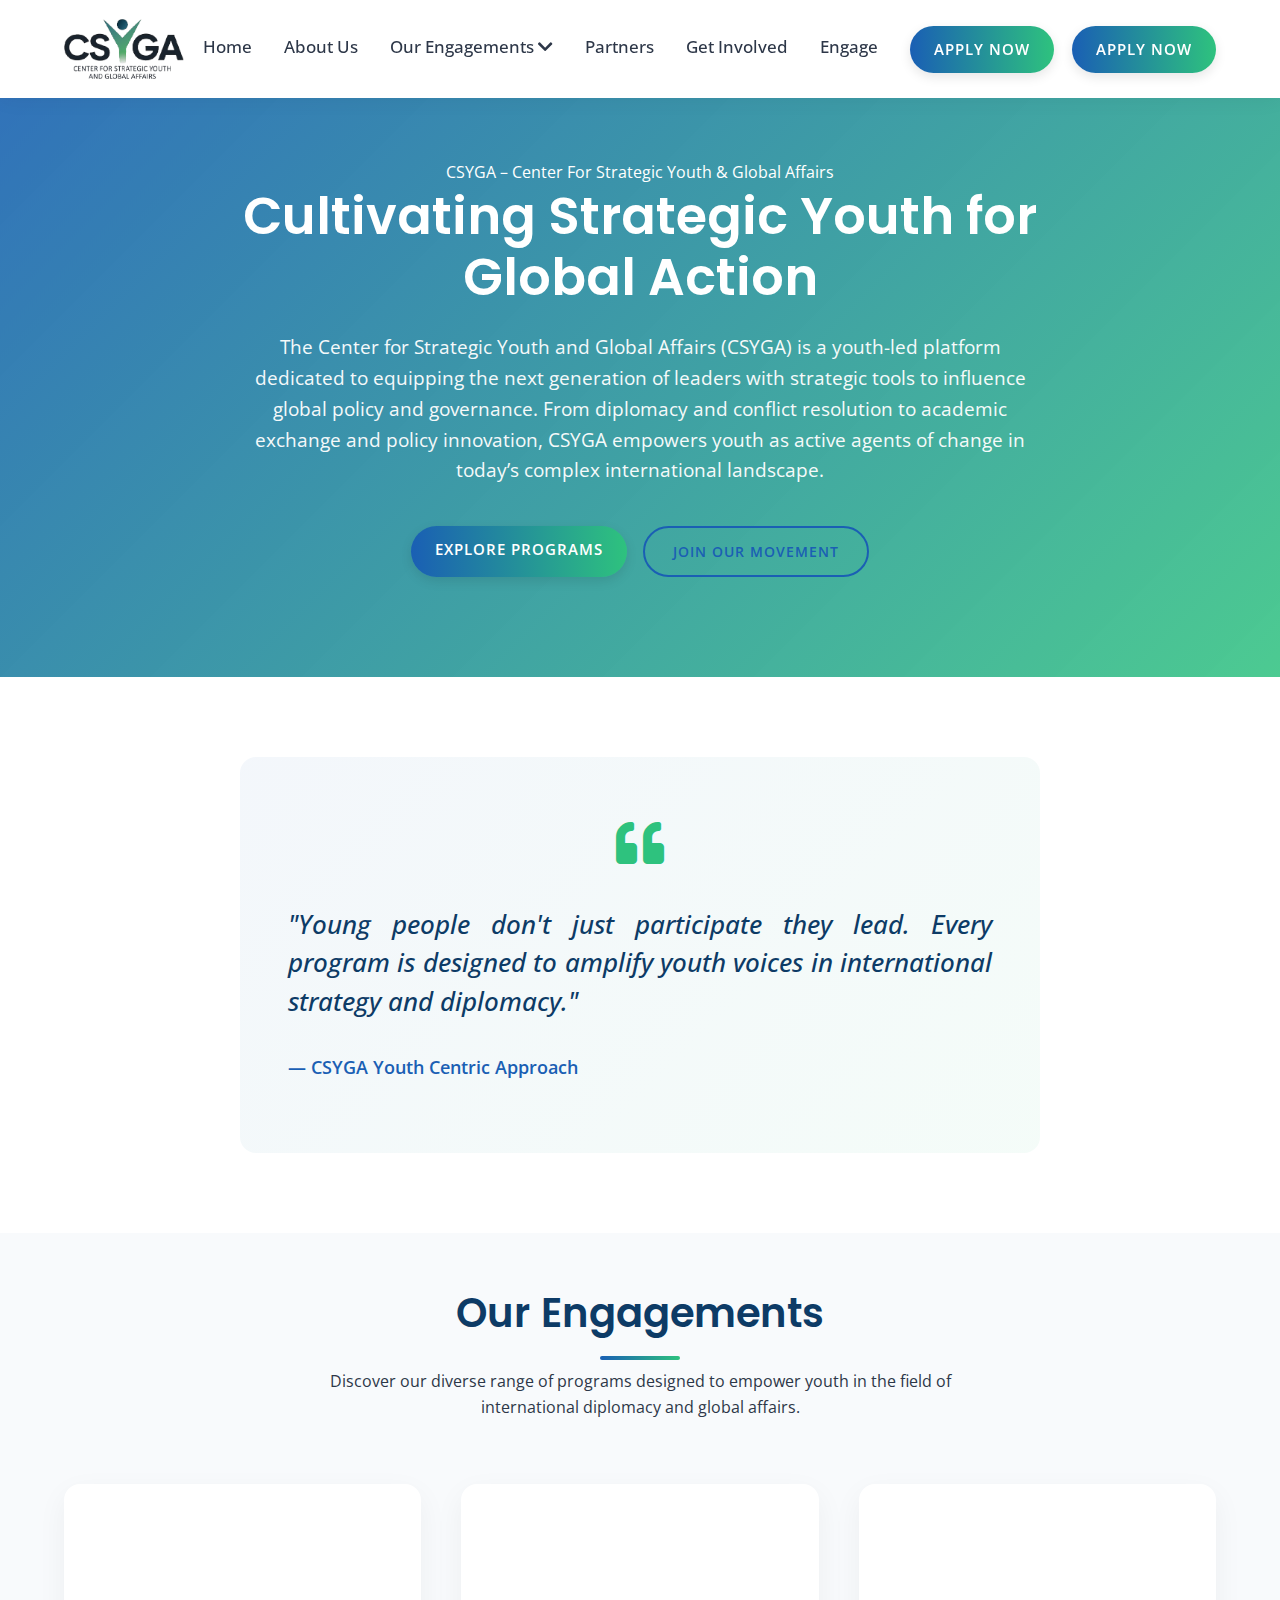
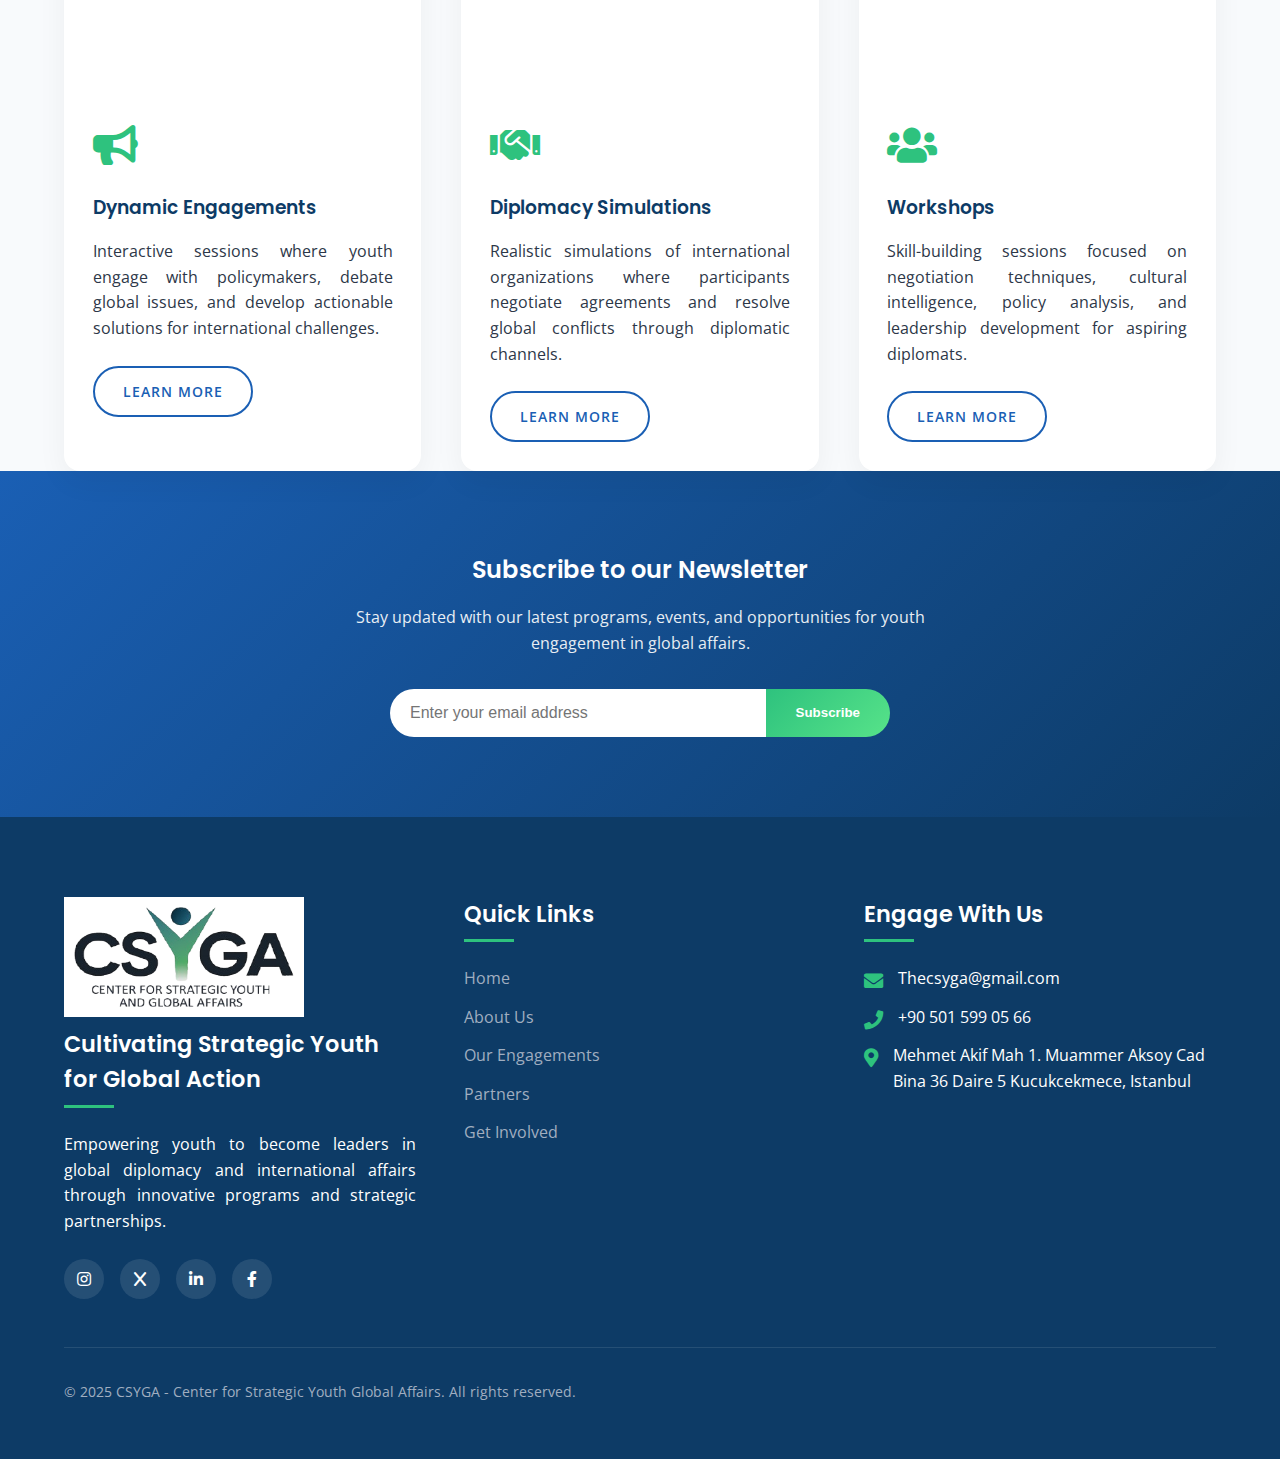
<file: index.html>
<!DOCTYPE html>
<html lang="en">
<head>
    <meta charset="UTF-8">
    <meta name="viewport" content="width=device-width, initial-scale=1.0">
    <title>CSYGA | Youth Diplomatic Engagement</title>
    <link rel="stylesheet" href="https://cdnjs.cloudflare.com/ajax/libs/font-awesome/6.4.0/css/all.min.css">
    <link href="https://fonts.googleapis.com/css2?family=Poppins:wght@300;400;500;600;700&family=Open+Sans:wght@400;600&display=swap" rel="stylesheet">
    <link href="https://cdnjs.cloudflare.com/ajax/libs/font-awesome/5.15.4/css/all.min.css" rel="stylesheet">
    <link rel="stylesheet" href="style.css">
</head>
<body>
    <script src="script.js"></script>
    <!-- Header -->
    <header>
        <div class="container header-container">
      
          <!-- Logo -->
          <div class="header-left">
            <a href="index.html" class="logo">
              <img src="logo.png" alt="" width="120px" height="60px">
            </a>
          </div>
      

      
          <!-- Main Menu -->
          <ul class="nav-menu">
            <li><a href="index.html" class="active">Home</a></li>
            <li><a href="about.html">About Us</a></li>
            <li class="dropdown">
              <a href="engagements.html">Our Engagements <i class="fas fa-chevron-down"></i></a>
              <div class="dropdown-content">
                <a href="engagements.html#dynamic"><i class="fas fa-bullhorn"></i> Dynamic Engagements</a>
                <a href="engagements.html#simulations"><i class="fas fa-handshake"></i> Diplomacy Simulations</a>
                <a href="engagements.html#workshops"><i class="fas fa-users"></i> Workshops</a>
                <a href="engagements.html#cultural"><i class="fas fa-globe-americas"></i> Cultural Diplomacy</a>
              </div>
            </li>
            <li><a href="partners.html">Partners</a></li>
            <li><a href="get-involved.html">Get Involved</a></li>
            <li><a href="engage.html">Engage</a></li>
              <!-- ✅ Apply Now for mobile only -->
  <li class="mobile-apply">
    <a href="get-involved.html#apply" class="btn btn-primary">Apply Now</a>
  </li>
          </ul>
      
          <!-- Apply Now Button -->
          <div class="header-right">
            <a href="get-involved.html#apply" class="btn btn-primary">Apply Now</a>
          </div>

                    <!-- Mobile Toggle Icon -->
                    <div class="mobile-toggle">
                        <i class="fas fa-bars"></i>
                      </div>
      
        </div>
      </header>
      

    <!-- Hero Section -->
    <section class="hero" id="home">
        <div class="container hero-content">
            <span>CSYGA – Center For Strategic Youth & Global Affairs</span>
            <h1>

                Cultivating Strategic Youth for Global Action
                
                </h1>
            <p>The Center for Strategic Youth and Global Affairs (CSYGA) is a youth-led platform dedicated to equipping the next generation of leaders with strategic tools to influence global policy and governance. From diplomacy and conflict resolution to academic exchange and policy innovation, CSYGA empowers youth as active agents of change in today’s complex international landscape.</p>
            <div class="hero-btns">
                <a href="engagements.html" class="btn btn-primary">Explore Programs</a>
                <a href="get-involved.html" class="btn btn-secondary">Join Our Movement</a>
            </div>
        </div>
    </section>

    <!-- Quote Section -->
    <section class="quote-section">
        <div class="container">
            <div class="quote-box">
                <div class="quote-icon">
                    <i class="fas fa-quote-left"></i>
                </div>
                <p class="quote-text">"Young people don't just participate they lead. Every program is designed to amplify youth voices in international strategy and diplomacy."</p>
                <p class="quote-author">— CSYGA Youth Centric Approach</p>
            </div>
        </div>
    </section>

    <!-- Engagements Section -->
    <section class="engagements" id="engagements">
        <div class="container">
            <div class="section-header">
                <h2>Our Engagements</h2>
                <p>Discover our diverse range of programs designed to empower youth in the field of international diplomacy and global affairs.</p>
            </div>
            
            <div class="engagement-grid">
                <div class="engagement-card">
                    <div class="card-img" style="background-image: url('https://images.unsplash.com/photo-1523580494863-6f3031224c94?ixlib=rb-4.0.3&ixid=M3wxMjA3fDB8MHxwaG90by1wYWdlfHx8fGVufDB8fHx8fA%3D%3D&auto=format&fit=crop&w=1740&q=80');"></div>
                    <div class="card-content">
                        <div class="card-icon">
                            <i class="fas fa-bullhorn"></i>
                        </div>
                        <h3>Dynamic Engagements</h3>
                        <p>Interactive sessions where youth engage with policymakers, debate global issues, and develop actionable solutions for international challenges.</p>
                        <a href="engagements.html#dynamic" class="btn btn-secondary">Learn More</a>
                    </div>
                </div>
                
                <div class="engagement-card">
                    <div class="card-img" style="background-image: url('https://images.unsplash.com/photo-1563986768609-322da13575f3?ixlib=rb-4.0.3&ixid=M3wxMjA3fDB8MHxwaG90by1wYWdlfHx8fGVufDB8fHx8fA%3D%3D&auto=format&fit=crop&w=1740&q=80');"></div>
                    <div class="card-content">
                        <div class="card-icon">
                            <i class="fas fa-handshake"></i>
                        </div>
                        <h3>Diplomacy Simulations</h3>
                        <p>Realistic simulations of international organizations where participants negotiate agreements and resolve global conflicts through diplomatic channels.</p>
                        <a href="engagements.html#simulations" class="btn btn-secondary">Learn More</a>
                    </div>
                </div>
                
                <div class="engagement-card">
                    <div class="card-img" style="background-image: url('https://images.unsplash.com/photo-1542744173-8e7e53415bb0?ixlib=rb-4.0.3&ixid=M3wxMjA3fDB8MHxwaG90by1wYWdlfHx8fGVufDB8fHx8fA%3D%3D&auto=format&fit=crop&w=1740&q=80');"></div>
                    <div class="card-content">
                        <div class="card-icon">
                            <i class="fas fa-users"></i>
                        </div>
                        <h3>Workshops</h3>
                        <p>Skill-building sessions focused on negotiation techniques, cultural intelligence, policy analysis, and leadership development for aspiring diplomats.</p>
                        <a href="engagements.html#workshops" class="btn btn-secondary">Learn More</a>
                    </div>
                </div>
            </div>
        </div>
    </section>

    <!-- Newsletter Section -->
    <section class="newsletter">
        <div class="container">
            <h2>Subscribe to our Newsletter</h2>
            <p>Stay updated with our latest programs, events, and opportunities for youth engagement in global affairs.</p>
            <form class="subscribe-form">
                <input type="email" placeholder="Enter your email address" required>
                <button type="submit">Subscribe</button>
            </form>
        </div>
    </section>

    <!-- Footer -->
    <footer>
        <div class="container">
            <div class="footer-grid">
                <div class="footer-col">
                    <a href="index.html" class="logo" >
                        <img src="logo.png" alt="" width="240px" height="120px" style="background: white; padding: 10px; margin-bottom: 10px;">
                      </a>         
                      <h3>Cultivating Strategic Youth for Global Action</h3>           <p>Empowering youth to become leaders in global diplomacy and international affairs through innovative programs and strategic partnerships.</p>
                    <div class="social-links">
                        <a href="https://www.instagram.com/thecsyga/"><i class="fab fa-instagram"></i></a>
                        <a href="https://x.com/thecsyga"><i class="fab fa-x"></i></a>
                        <a href="https://www.linkedin.com/company/center-for-strategic-youth-global-affairs/about/?viewAsMember=true"><i class="fab fa-linkedin-in"></i></a>
                        <a href="https://www.facebook.com/thecsyga"><i class="fab fa-facebook-f"></i></a>
                    </div>
                </div>
                
                <div class="footer-col">
                    <h3>Quick Links</h3>
                    <ul>
                        <li><a href="index.html">Home</a></li>
                        <li><a href="about.html">About Us</a></li>
                        <li><a href="engagements.html">Our Engagements</a></li>
                        <li><a href="partners.html">Partners</a></li>
                        <li><a href="get-involved.html">Get Involved</a></li>
                    </ul>
                </div>
                
                <div class="footer-col">
                    <h3>Engage With Us</h3>
                    <ul class="contact-info">
                        <li>
                            <i class="fas fa-envelope"></i>
                            <span>Thecsyga@gmail.com</span>
                        </li>
                        <li>
                            <i class="fas fa-phone"></i>
                            <span>+90 501 599 05 66</span>
                        </li>
                        <li>
                            <i class="fas fa-map-marker-alt"></i>
                            <span>Mehmet Akif Mah 1. Muammer Aksoy Cad Bina 36 Daire 5 
                                Kucukcekmece, Istanbul</span>
                        </li>
                    </ul>
                </div>
            </div>
            
            <div class="footer-bottom">
                <p>&copy; 2025 CSYGA - Center for Strategic Youth Global Affairs. All rights reserved.</p>
            </div>
        </div>
    </footer>



</body>
</html>
</file>
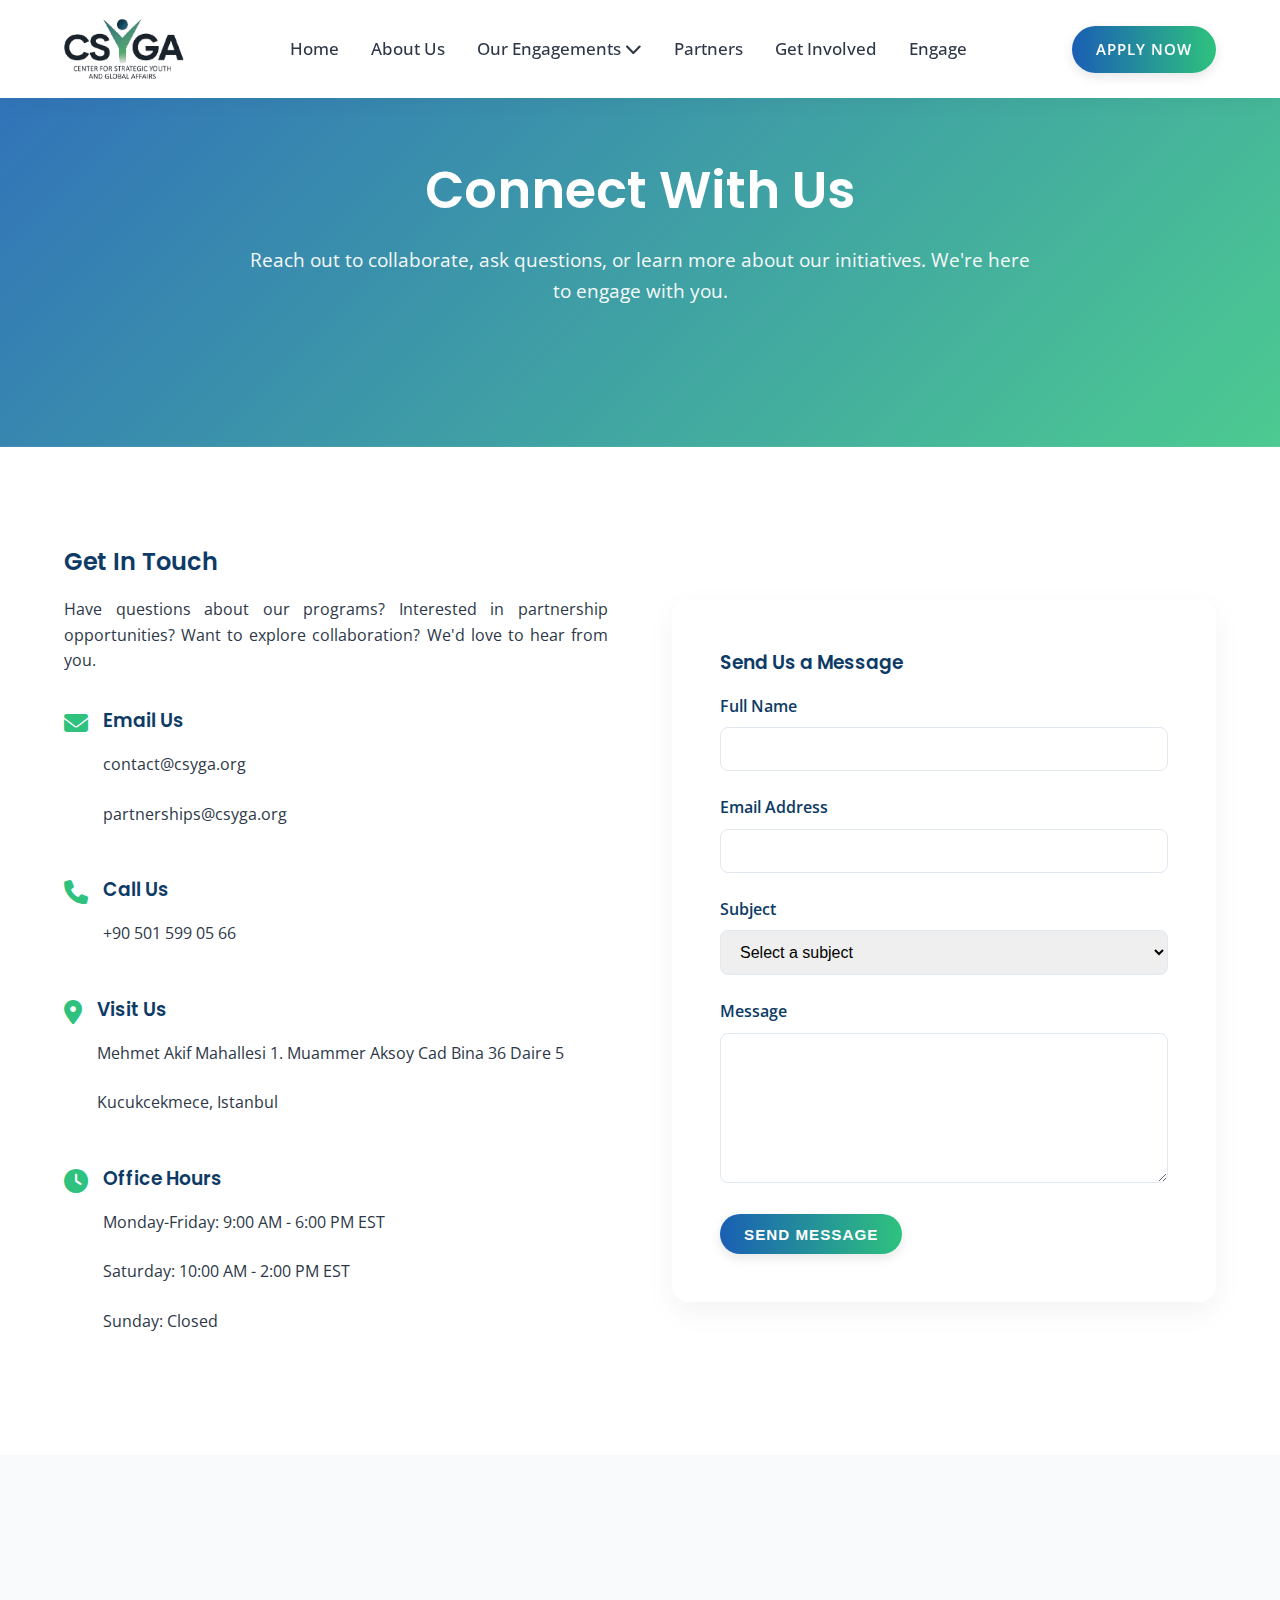
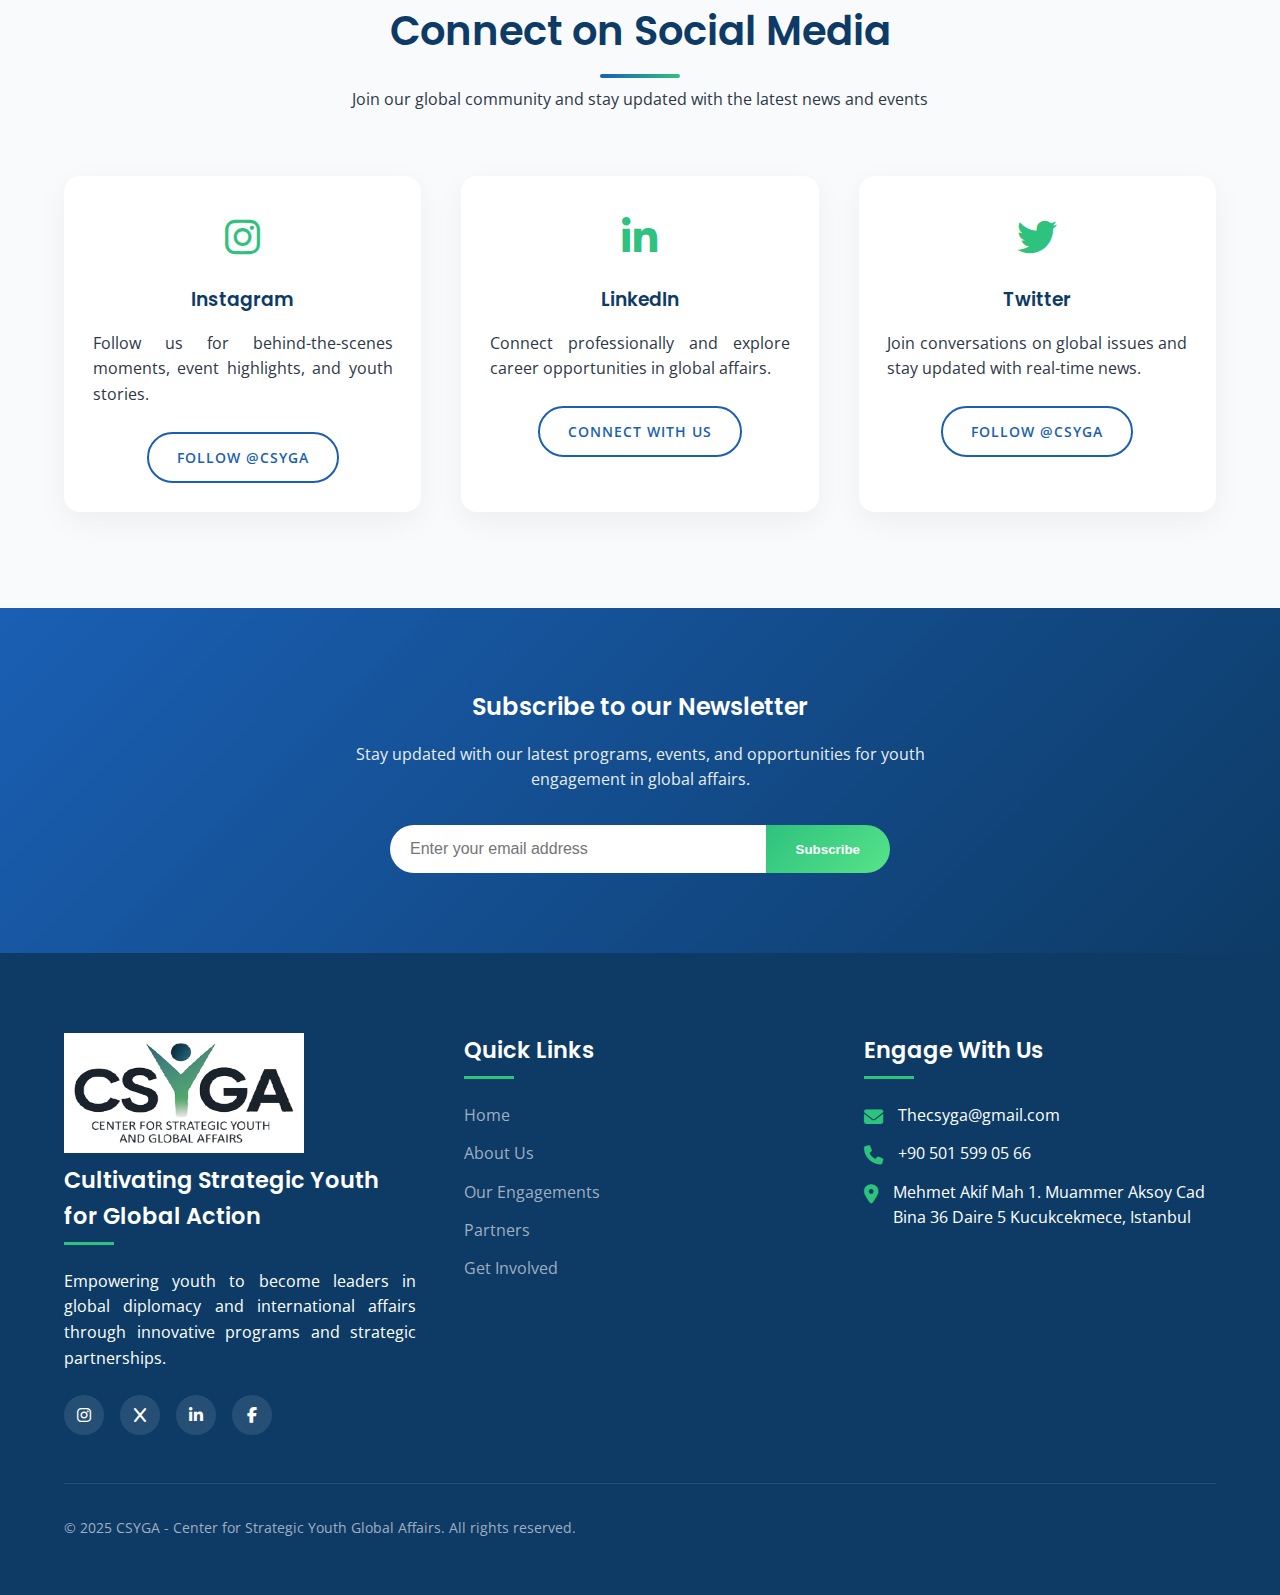
<file: engage.html>
<!DOCTYPE html>
<html lang="en">
<head>
    <meta charset="UTF-8">
    <meta name="viewport" content="width=device-width, initial-scale=1.0">
    <title>Engage With Us | CSYGA</title>
    <link rel="stylesheet" href="https://cdnjs.cloudflare.com/ajax/libs/font-awesome/6.4.0/css/all.min.css">
    <link href="https://fonts.googleapis.com/css2?family=Poppins:wght@300;400;500;600;700&family=Open+Sans:wght@400;600&display=swap" rel="stylesheet">
    <link rel="stylesheet" href="style.css">
</head>
<body>
    <!-- Header -->
    <header>
        <div class="container header-container">
      
          <!-- Left: Logo -->
          <div class="header-left">
            <a href="index.html" class="logo">
              <img src="logo.png" alt="" width="120px" height="60px">
            </a>
          </div>
      
          <!-- Center: Navigation Menu -->
          <div class="header-center">
            <ul class="nav-menu">
              <li><a href="index.html" class="active">Home</a></li>
              <li><a href="about.html">About Us</a></li>
              <li class="dropdown">
                <a href="engagements.html">Our Engagements <i class="fas fa-chevron-down"></i></a>
                <div class="dropdown-content">
                  <a href="engagements.html#dynamic"><i class="fas fa-bullhorn"></i> Dynamic Engagements</a>
                  <a href="engagements.html#simulations"><i class="fas fa-handshake"></i> Diplomacy Simulations</a>
                  <a href="engagements.html#workshops"><i class="fas fa-users"></i> Workshops</a>
                  <a href="engagements.html#cultural"><i class="fas fa-globe-americas"></i> Cultural Diplomacy</a>
                </div>
              </li>
              <li><a href="partners.html">Partners</a></li>
              <li><a href="get-involved.html">Get Involved</a></li>
              <li><a href="engage.html">Engage</a></li>
            </ul>
          </div>
      
          <!-- Right: Apply Now Button -->
          <div class="header-right">
            <a href="get-involved.html#apply" class="btn btn-primary">Apply Now</a>
          </div>
      
        </div>
      </header>

    <!-- Hero Section -->
    <section class="hero" id="home">
        <div class="container hero-content">
            <h1>Connect With Us</h1>
            <p>Reach out to collaborate, ask questions, or learn more about our initiatives. We're here to engage with you.</p>
        </div>
    </section>

    <!-- Contact Section -->
    <section class="content-section">
        <div class="container">
            <div class="two-column">
                <div>
                    <h2>Get In Touch</h2>
                    <p>Have questions about our programs? Interested in partnership opportunities? Want to explore collaboration? We'd love to hear from you.</p>
                    
                    <div class="contact-info" style="margin-top: 2rem;">
                        <div style="display: flex; align-items: flex-start; margin-bottom: 1.5rem;">
                            <i class="fas fa-envelope" style="color: var(--primary-green); margin-right: 15px; font-size: 1.5rem; margin-top: 5px;"></i>
                            <div>
                                <h3>Email Us</h3>
                                <p>contact@csyga.org</p>
                                <p>partnerships@csyga.org</p>
                            </div>
                        </div>
                        
                        <div style="display: flex; align-items: flex-start; margin-bottom: 1.5rem;">
                            <i class="fas fa-phone" style="color: var(--primary-green); margin-right: 15px; font-size: 1.5rem; margin-top: 5px;"></i>
                            <div>
                                <h3>Call Us</h3>
                                <p>+90 501 599 05 66</p>
                            </div>
                        </div>
                        
                        <div style="display: flex; align-items: flex-start; margin-bottom: 1.5rem;">
                            <i class="fas fa-map-marker-alt" style="color: var(--primary-green); margin-right: 15px; font-size: 1.5rem; margin-top: 5px;"></i>
                            <div>
                                <h3>Visit Us</h3>
                                <p>Mehmet Akif Mahallesi 1. Muammer Aksoy Cad Bina 36 Daire 5 
                                </p>
                                <p>Kucukcekmece, Istanbul</p>
                            </div>
                        </div>
                        
                        <div style="display: flex; align-items: flex-start;">
                            <i class="fas fa-clock" style="color: var(--primary-green); margin-right: 15px; font-size: 1.5rem; margin-top: 5px;"></i>
                            <div>
                                <h3>Office Hours</h3>
                                <p>Monday-Friday: 9:00 AM - 6:00 PM EST</p>
                                <p>Saturday: 10:00 AM - 2:00 PM EST</p>
                                <p>Sunday: Closed</p>
                            </div>
                        </div>
                    </div>
                </div>
                
                <div>
                    <div class="form-container">
                        <h3>Send Us a Message</h3>
                        <form id="contactForm">
                            <div class="form-group">
                                <label for="contactName">Full Name</label>
                                <input type="text" id="contactName" required>
                            </div>
                            
                            <div class="form-group">
                                <label for="contactEmail">Email Address</label>
                                <input type="email" id="contactEmail" required>
                            </div>
                            
                            <div class="form-group">
                                <label for="contactSubject">Subject</label>
                                <select id="contactSubject" required>
                                    <option value="">Select a subject</option>
                                    <option value="general">General Inquiry</option>
                                    <option value="partnership">Partnership Opportunity</option>
                                    <option value="program">Program Information</option>
                                    <option value="media">Media Inquiry</option>
                                    <option value="other">Other</option>
                                </select>
                            </div>
                            
                            <div class="form-group">
                                <label for="contactMessage">Message</label>
                                <textarea id="contactMessage" required></textarea>
                            </div>
                            
                            <button type="submit" class="btn btn-primary">Send Message</button>
                        </form>
                    </div>
                </div>
            </div>
        </div>
    </section>

    <!-- Social Media Section -->
    <section class="content-section" style="background-color: var(--light-bg);">
        <div class="container">
            <div class="section-header">
                <h2>Connect on Social Media</h2>
                <p>Join our global community and stay updated with the latest news and events</p>
            </div>
            
            <div class="engagement-grid">
                <div class="engagement-card">
                    <div class="card-content" style="text-align: center;">
                        <div class="card-icon">
                            <i class="fab fa-instagram"></i>
                        </div>
                        <h3>Instagram</h3>
                        <p>Follow us for behind-the-scenes moments, event highlights, and youth stories.</p>
                        <a href="#" class="btn btn-secondary">Follow @csyga</a>
                    </div>
                </div>
                
                <div class="engagement-card">
                    <div class="card-content" style="text-align: center;">
                        <div class="card-icon">
                            <i class="fab fa-linkedin-in"></i>
                        </div>
                        <h3>LinkedIn</h3>
                        <p>Connect professionally and explore career opportunities in global affairs.</p>
                        <a href="#" class="btn btn-secondary">Connect With Us</a>
                    </div>
                </div>
                
                <div class="engagement-card">
                    <div class="card-content" style="text-align: center;">
                        <div class="card-icon">
                            <i class="fab fa-twitter"></i>
                        </div>
                        <h3>Twitter</h3>
                        <p>Join conversations on global issues and stay updated with real-time news.</p>
                        <a href="#" class="btn btn-secondary">Follow @csyga</a>
                    </div>
                </div>
            </div>
        </div>
    </section>

    <!-- Newsletter Section -->
    <section class="newsletter">
        <div class="container">
            <h2>Subscribe to our Newsletter</h2>
            <p>Stay updated with our latest programs, events, and opportunities for youth engagement in global affairs.</p>
            <form class="subscribe-form">
                <input type="email" placeholder="Enter your email address" required>
                <button type="submit">Subscribe</button>
            </form>
        </div>
    </section>

   <!-- Footer -->
   <footer>
    <div class="container">
        <div class="footer-grid">
            <div class="footer-col">
                <a href="index.html" class="logo" >
                    <img src="logo.png" alt="" width="240px" height="120px" style="background: white; padding: 10px; margin-bottom: 10px;">
                  </a>         
                  <h3>Cultivating Strategic Youth for Global Action</h3>           <p>Empowering youth to become leaders in global diplomacy and international affairs through innovative programs and strategic partnerships.</p>
                <div class="social-links">
                    <a href="https://www.instagram.com/thecsyga/"><i class="fab fa-instagram"></i></a>
                    <a href="https://x.com/thecsyga"><i class="fab fa-x"></i></a>
                    <a href="https://www.linkedin.com/company/center-for-strategic-youth-global-affairs/about/?viewAsMember=true"><i class="fab fa-linkedin-in"></i></a>
                    <a href="https://www.facebook.com/thecsyga"><i class="fab fa-facebook-f"></i></a>
                </div>
            </div>
            
            <div class="footer-col">
                <h3>Quick Links</h3>
                <ul>
                    <li><a href="index.html">Home</a></li>
                    <li><a href="about.html">About Us</a></li>
                    <li><a href="engagements.html">Our Engagements</a></li>
                    <li><a href="partners.html">Partners</a></li>
                    <li><a href="get-involved.html">Get Involved</a></li>
                </ul>
            </div>
            
            <div class="footer-col">
                <h3>Engage With Us</h3>
                <ul class="contact-info">
                    <li>
                        <i class="fas fa-envelope"></i>
                        <span>Thecsyga@gmail.com</span>
                    </li>
                    <li>
                        <i class="fas fa-phone"></i>
                        <span>+90 501 599 05 66</span>
                    </li>
                    <li>
                        <i class="fas fa-map-marker-alt"></i>
                        <span>Mehmet Akif Mah 1. Muammer Aksoy Cad Bina 36 Daire 5 
                            Kucukcekmece, Istanbul</span>
                    </li>
                </ul>
            </div>
        </div>
        
        <div class="footer-bottom">
            <p>&copy; 2025 CSYGA - Center for Strategic Youth Global Affairs. All rights reserved.</p>
        </div>
    </div>
</footer>

    <script src="script.js"></script>
</body>
</html>
</file>
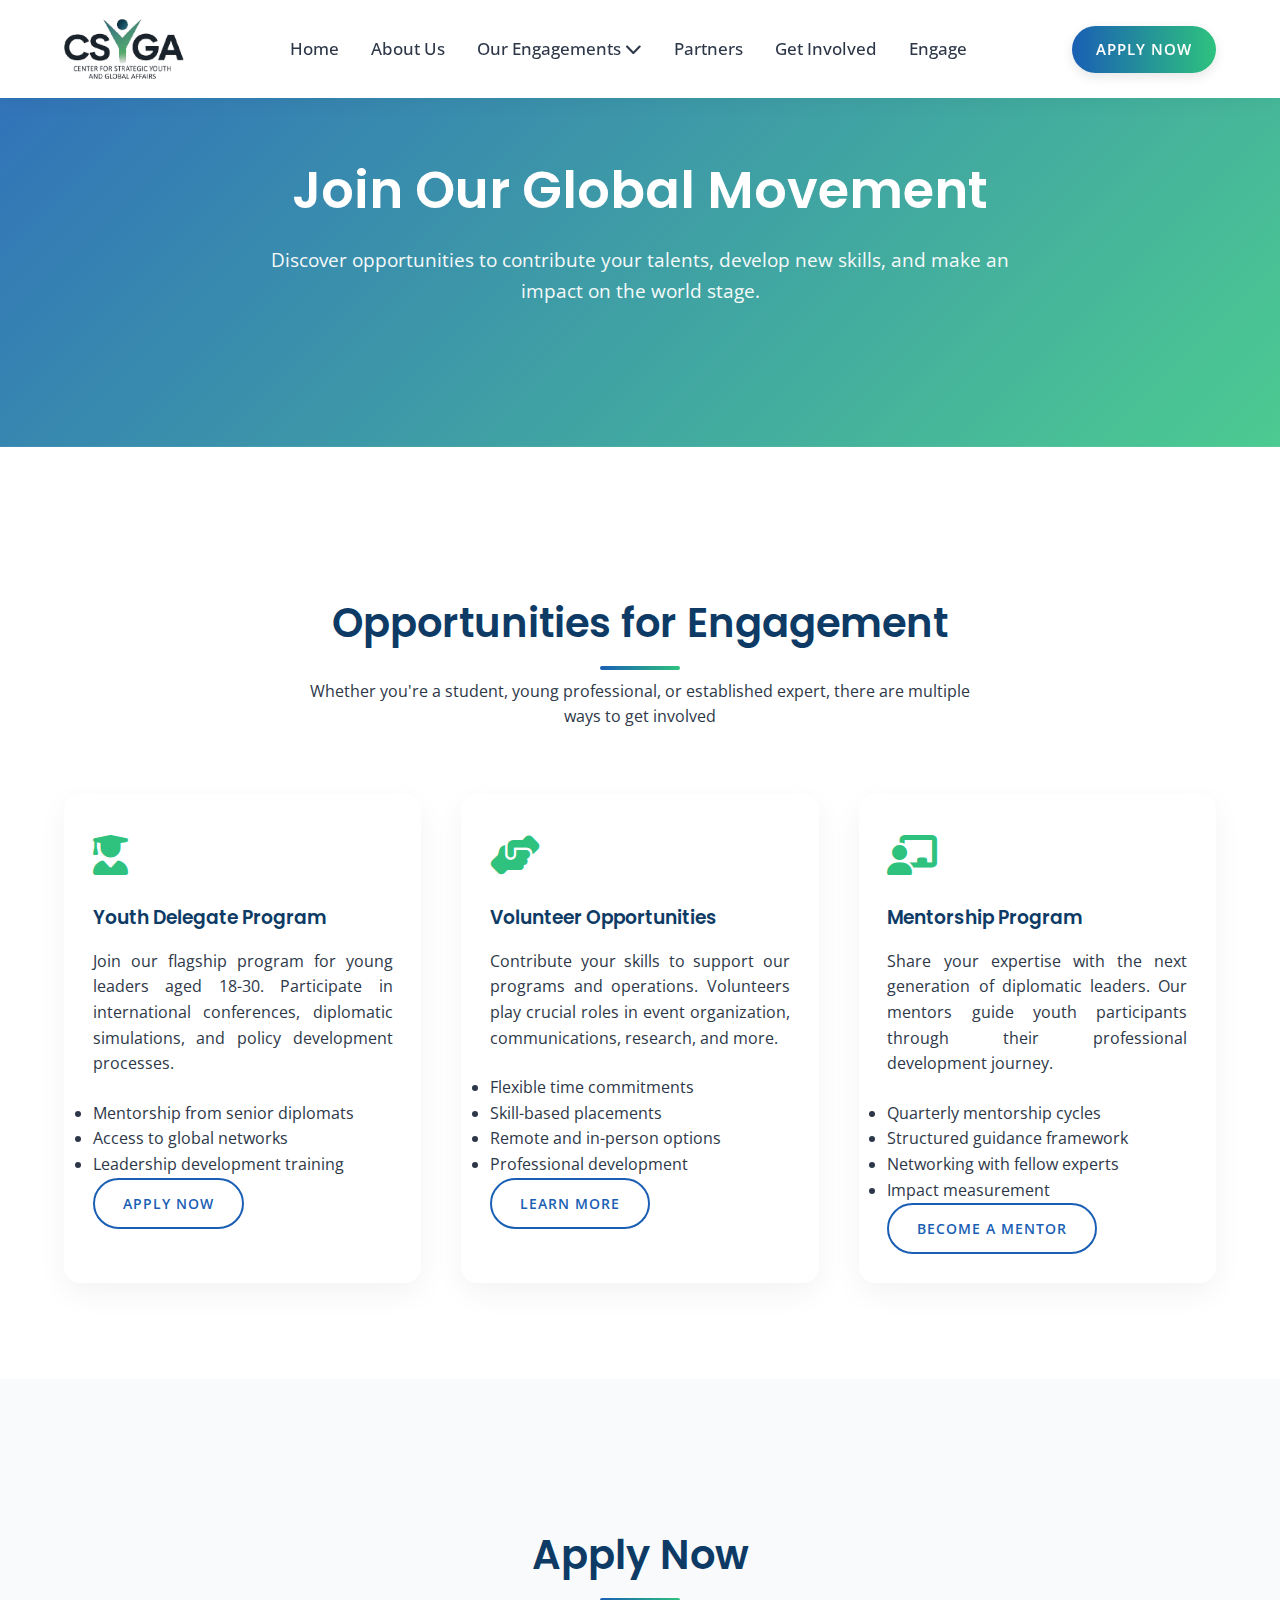
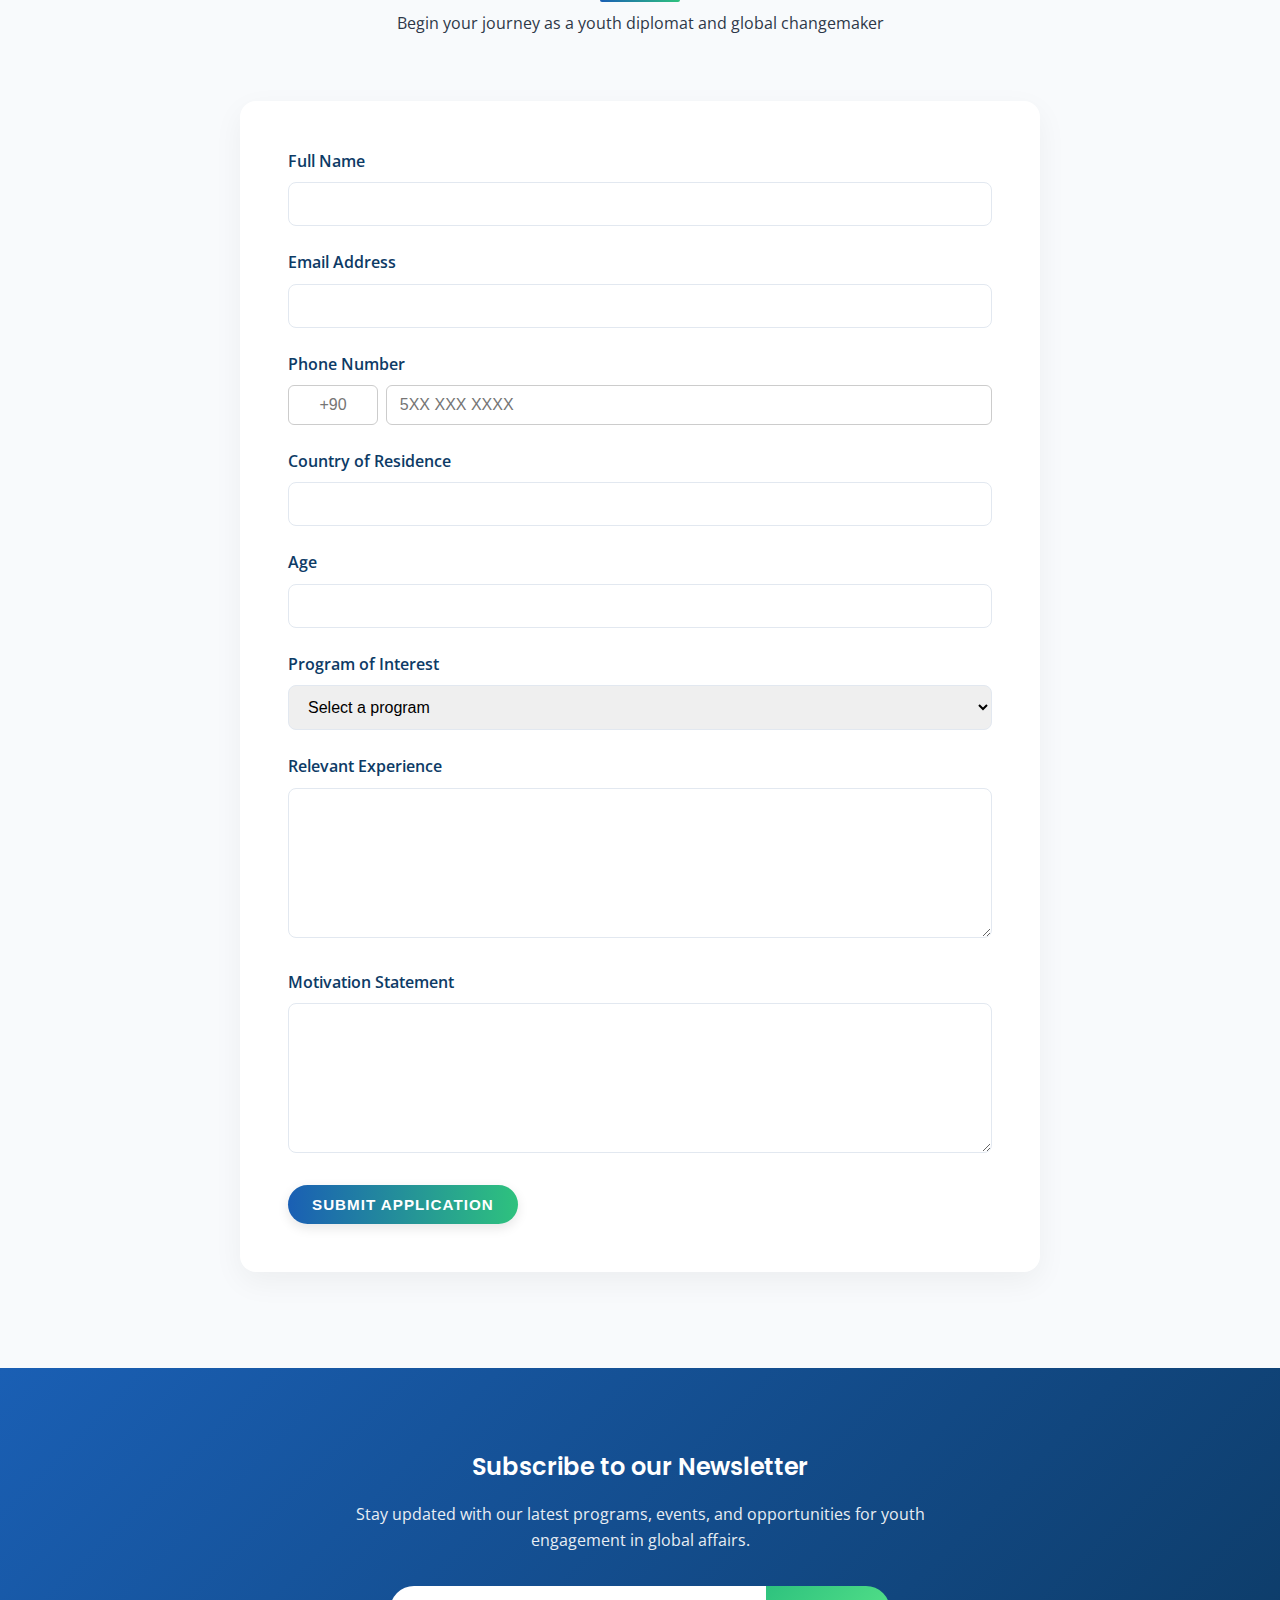
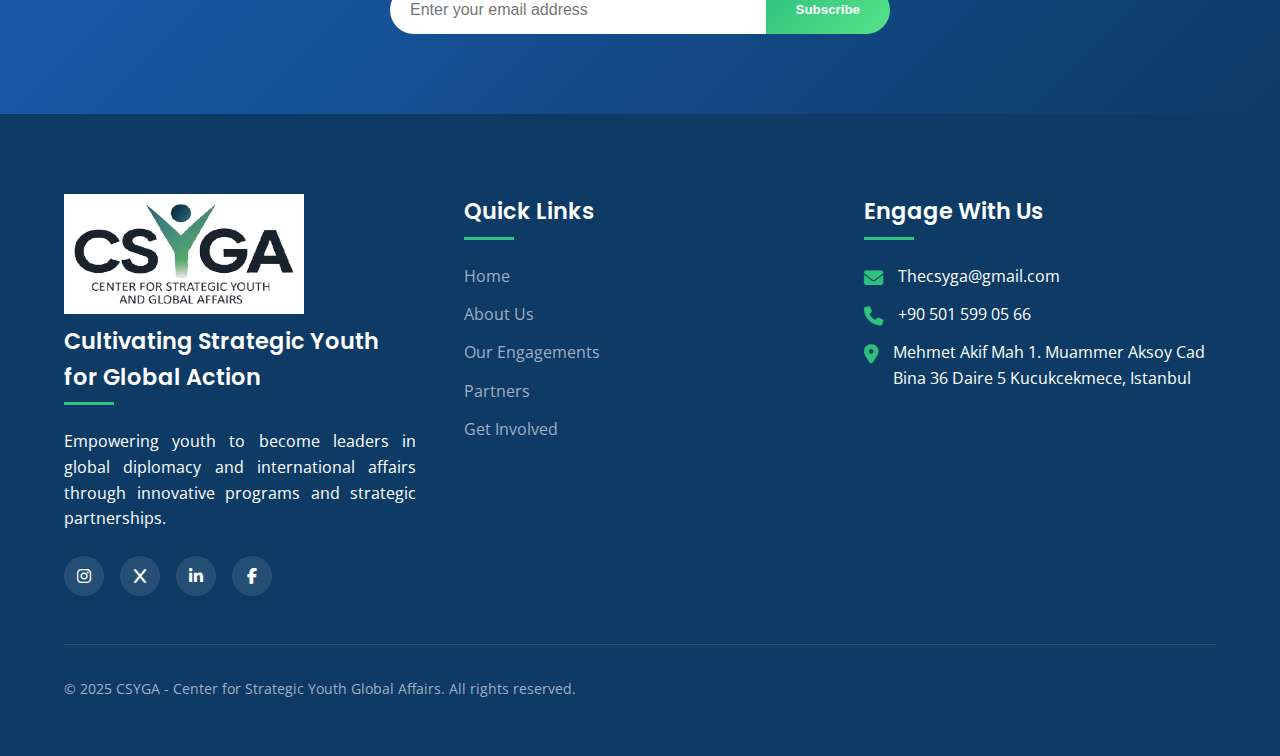
<file: get-involved.html>
<!DOCTYPE html>
<html lang="en">
<head>
    <meta charset="UTF-8">
    <meta name="viewport" content="width=device-width, initial-scale=1.0">
    <title>Get Involved | CSYGA</title>
    <link rel="stylesheet" href="https://cdnjs.cloudflare.com/ajax/libs/font-awesome/6.4.0/css/all.min.css">
    <link href="https://fonts.googleapis.com/css2?family=Poppins:wght@300;400;500;600;700&family=Open+Sans:wght@400;600&display=swap" rel="stylesheet">
    <link rel="stylesheet" href="style.css">
</head>
<body>
    <!-- Header -->
    <header>
        <div class="container header-container">
      
          <!-- Left: Logo -->
          <div class="header-left">
            <a href="index.html" class="logo">
              <img src="logo.png" alt="" width="120px" height="60px">
            </a>
          </div>
      
          <!-- Center: Navigation Menu -->
          <div class="header-center">
            <ul class="nav-menu">
              <li><a href="index.html" class="active">Home</a></li>
              <li><a href="about.html">About Us</a></li>
              <li class="dropdown">
                <a href="engagements.html">Our Engagements <i class="fas fa-chevron-down"></i></a>
                <div class="dropdown-content">
                  <a href="engagements.html#dynamic"><i class="fas fa-bullhorn"></i> Dynamic Engagements</a>
                  <a href="engagements.html#simulations"><i class="fas fa-handshake"></i> Diplomacy Simulations</a>
                  <a href="engagements.html#workshops"><i class="fas fa-users"></i> Workshops</a>
                  <a href="engagements.html#cultural"><i class="fas fa-globe-americas"></i> Cultural Diplomacy</a>
                </div>
              </li>
              <li><a href="partners.html">Partners</a></li>
              <li><a href="get-involved.html">Get Involved</a></li>
              <li><a href="engage.html">Engage</a></li>
            </ul>
          </div>
      
          <!-- Right: Apply Now Button -->
          <div class="header-right">
            <a href="get-involved.html#apply" class="btn btn-primary">Apply Now</a>
          </div>
      
        </div>
      </header>
    <!-- Hero Section -->
    <section class="hero" id="home">
        <div class="container hero-content">
            <h1>Join Our Global Movement</h1>
            <p>Discover opportunities to contribute your talents, develop new skills, and make an impact on the world stage.</p>
        </div>
    </section>

    <!-- Opportunities Section -->
    <section class="content-section">
        <div class="container">
            <div class="section-header">
                <h2>Opportunities for Engagement</h2>
                <p>Whether you're a student, young professional, or established expert, there are multiple ways to get involved</p>
            </div>
            
            <div class="engagement-grid">
                <div class="engagement-card">
                    <div class="card-content">
                        <div class="card-icon">
                            <i class="fas fa-user-graduate"></i>
                        </div>
                        <h3>Youth Delegate Program</h3>
                        <p>Join our flagship program for young leaders aged 18-30. Participate in international conferences, diplomatic simulations, and policy development processes.</p>
                        <ul>
                            <li>Mentorship from senior diplomats</li>
                            <li>Access to global networks</li>
                            <li>Leadership development training</li>
                        </ul>
                        <a href="#apply" class="btn btn-secondary">Apply Now</a>
                    </div>
                </div>
                
                <div class="engagement-card">
                    <div class="card-content">
                        <div class="card-icon">
                            <i class="fas fa-hands-helping"></i>
                        </div>
                        <h3>Volunteer Opportunities</h3>
                        <p>Contribute your skills to support our programs and operations. Volunteers play crucial roles in event organization, communications, research, and more.</p>
                        <ul>
                            <li>Flexible time commitments</li>
                            <li>Skill-based placements</li>
                            <li>Remote and in-person options</li>
                            <li>Professional development</li>
                        </ul>
                        <a href="#volunteer" class="btn btn-secondary">Learn More</a>
                    </div>
                </div>
                
                <div class="engagement-card">
                    <div class="card-content">
                        <div class="card-icon">
                            <i class="fas fa-chalkboard-teacher"></i>
                        </div>
                        <h3>Mentorship Program</h3>
                        <p>Share your expertise with the next generation of diplomatic leaders. Our mentors guide youth participants through their professional development journey.</p>
                        <ul>
                            <li>Quarterly mentorship cycles</li>
                            <li>Structured guidance framework</li>
                            <li>Networking with fellow experts</li>
                            <li>Impact measurement</li>
                        </ul>
                        <a href="#mentor" class="btn btn-secondary">Become a Mentor</a>
                    </div>
                </div>
            </div>
        </div>
    </section>

    <!-- Application Section -->
    <section class="content-section" style="background-color: var(--light-bg);" id="apply">
        <div class="container">
            <div class="section-header">
                <h2>Apply Now</h2>
                <p>Begin your journey as a youth diplomat and global changemaker</p>
            </div>
            
            <div class="form-container">
                <form id="applicationForm">
                    <div class="form-group">
                        <label for="fullName">Full Name</label>
                        <input type="text" id="fullName" required>
                    </div>
                    
                    <div class="form-group">
                        <label for="email">Email Address</label>
                        <input type="email" id="email" required>
                    </div>
                    
                    <div class="form-group form-group-inline">
                        <label for="phone">Phone Number</label>
                        <div class="phone-wrapper">
                            <input type="text" id="countryCode" placeholder="+90" maxlength="5" required>
                            <input type="tel" id="phone" placeholder="5XX XXX XXXX" required>
                        </div>
                    </div>
                    
                    
                    <div class="form-group">
                        <label for="country">Country of Residence</label>
                        <input type="text" id="country" required>
                    </div>
                    
                    <div class="form-group">
                        <label for="age">Age</label>
                        <input type="number" id="age" min="16" max="35" required>
                    </div>
                    
                    <div class="form-group">
                        <label for="program">Program of Interest</label>
                        <select id="program" required>
                            <option value="">Select a program</option>
                            <option value="delegate">Youth Delegate Program</option>
                            <option value="volunteer">Volunteer Program</option>
                            <option value="mentor">Mentorship Program</option>
                            <option value="workshop">Specialized Workshop</option>
                        </select>
                    </div>
                    
                    <div class="form-group">
                        <label for="experience">Relevant Experience</label>
                        <textarea id="experience" required></textarea>
                    </div>
                    
                    <div class="form-group">
                        <label for="motivation">Motivation Statement</label>
                        <textarea id="motivation" required></textarea>
                    </div>
                    
                    <button type="submit" class="btn btn-primary">Submit Application</button>
                </form>
            </div>
        </div>
    </section>

    <!-- Newsletter Section -->
    <section class="newsletter">
        <div class="container">
            <h2>Subscribe to our Newsletter</h2>
            <p>Stay updated with our latest programs, events, and opportunities for youth engagement in global affairs.</p>
            <form class="subscribe-form">
                <input type="email" placeholder="Enter your email address" required>
                <button type="submit">Subscribe</button>
            </form>
        </div>
    </section>

   <!-- Footer -->
   <footer>
    <div class="container">
        <div class="footer-grid">
            <div class="footer-col">
                <a href="index.html" class="logo" >
                    <img src="logo.png" alt="" width="240px" height="120px" style="background: white; padding: 10px; margin-bottom: 10px;">
                  </a>         
                  <h3>Cultivating Strategic Youth for Global Action</h3>           <p>Empowering youth to become leaders in global diplomacy and international affairs through innovative programs and strategic partnerships.</p>
                <div class="social-links">
                    <a href="https://www.instagram.com/thecsyga/"><i class="fab fa-instagram"></i></a>
                    <a href="https://x.com/thecsyga"><i class="fab fa-x"></i></a>
                    <a href="https://www.linkedin.com/company/center-for-strategic-youth-global-affairs/about/?viewAsMember=true"><i class="fab fa-linkedin-in"></i></a>
                    <a href="https://www.facebook.com/thecsyga"><i class="fab fa-facebook-f"></i></a>
                </div>
            </div>
            
            <div class="footer-col">
                <h3>Quick Links</h3>
                <ul>
                    <li><a href="index.html">Home</a></li>
                    <li><a href="about.html">About Us</a></li>
                    <li><a href="engagements.html">Our Engagements</a></li>
                    <li><a href="partners.html">Partners</a></li>
                    <li><a href="get-involved.html">Get Involved</a></li>
                </ul>
            </div>
            
            <div class="footer-col">
                <h3>Engage With Us</h3>
                <ul class="contact-info">
                    <li>
                        <i class="fas fa-envelope"></i>
                        <span>Thecsyga@gmail.com</span>
                    </li>
                    <li>
                        <i class="fas fa-phone"></i>
                        <span>+90 501 599 05 66</span>
                    </li>
                    <li>
                        <i class="fas fa-map-marker-alt"></i>
                        <span>Mehmet Akif Mah 1. Muammer Aksoy Cad Bina 36 Daire 5 
                            Kucukcekmece, Istanbul</span>
                    </li>
                </ul>
            </div>
        </div>
        
        <div class="footer-bottom">
            <p>&copy; 2025 CSYGA - Center for Strategic Youth Global Affairs. All rights reserved.</p>
        </div>
    </div>
</footer>

    <script src="script.js"></script>
</body>
</html>
</file>
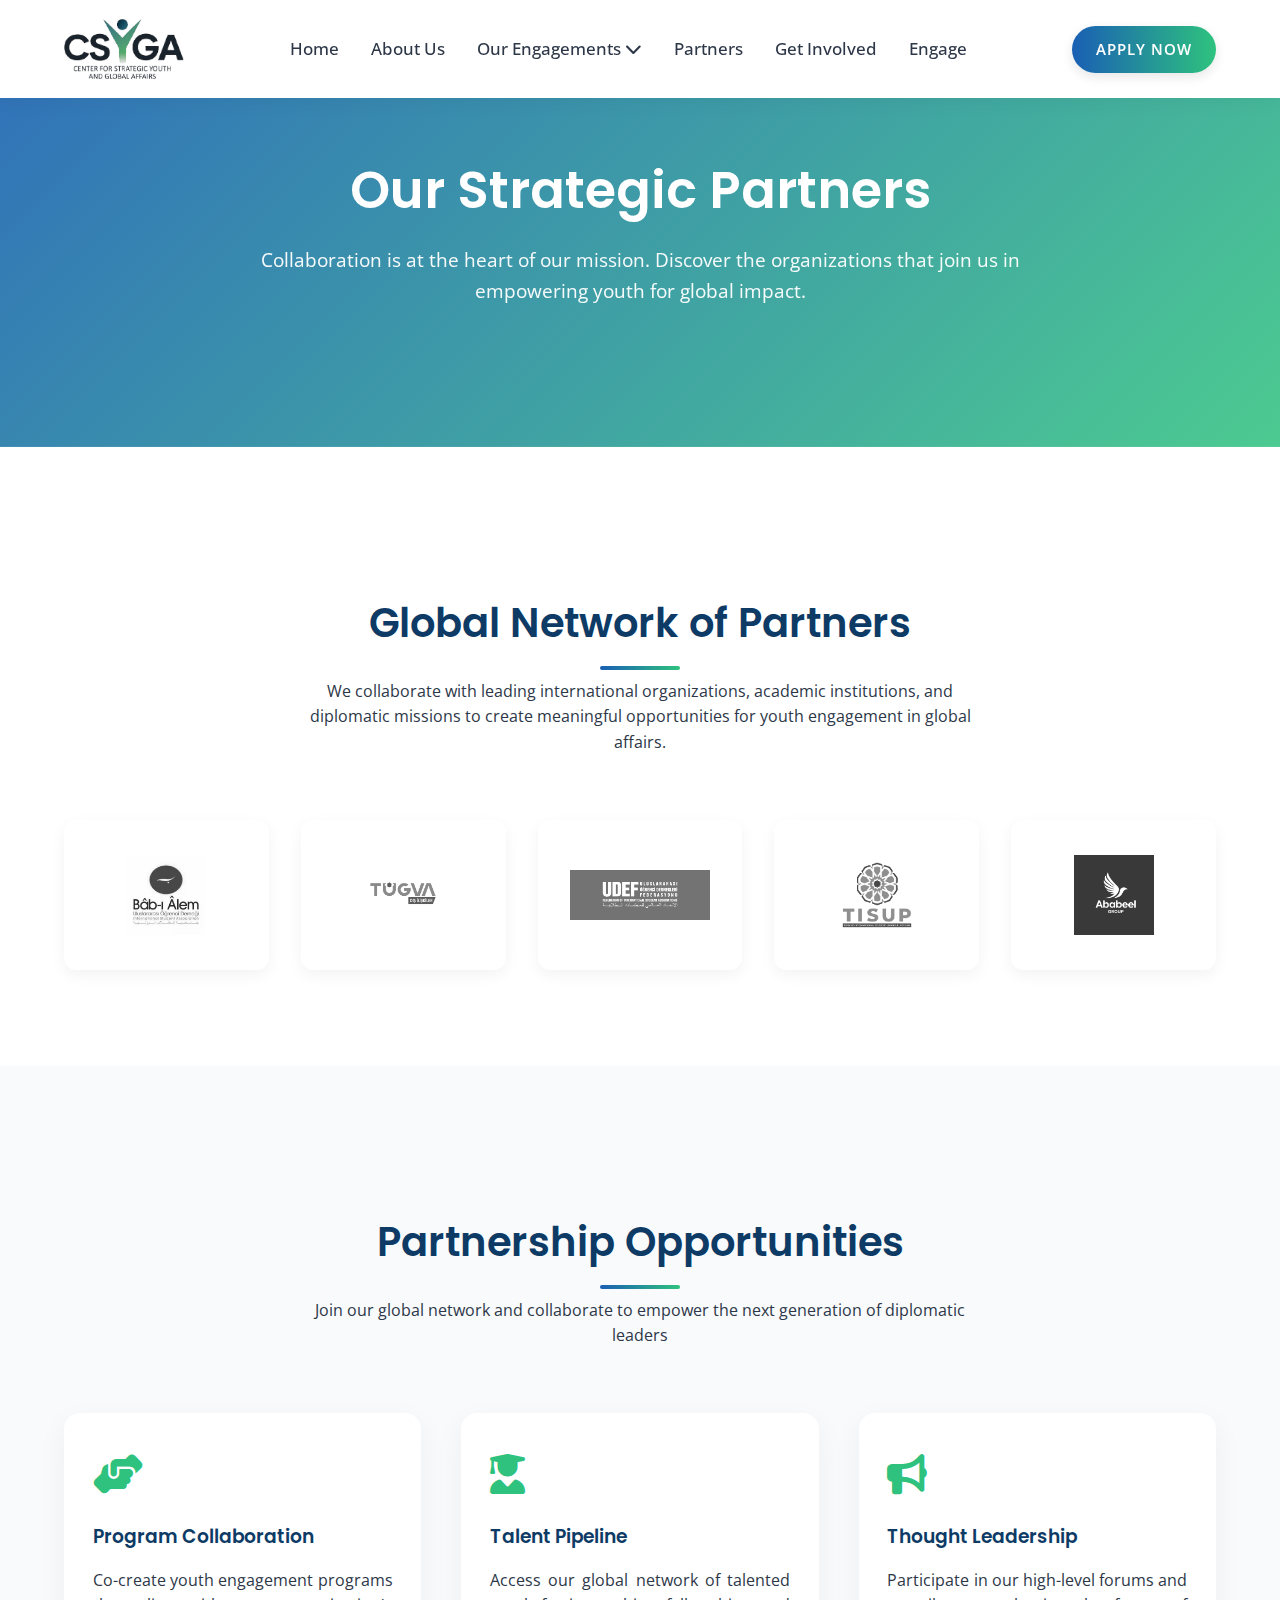
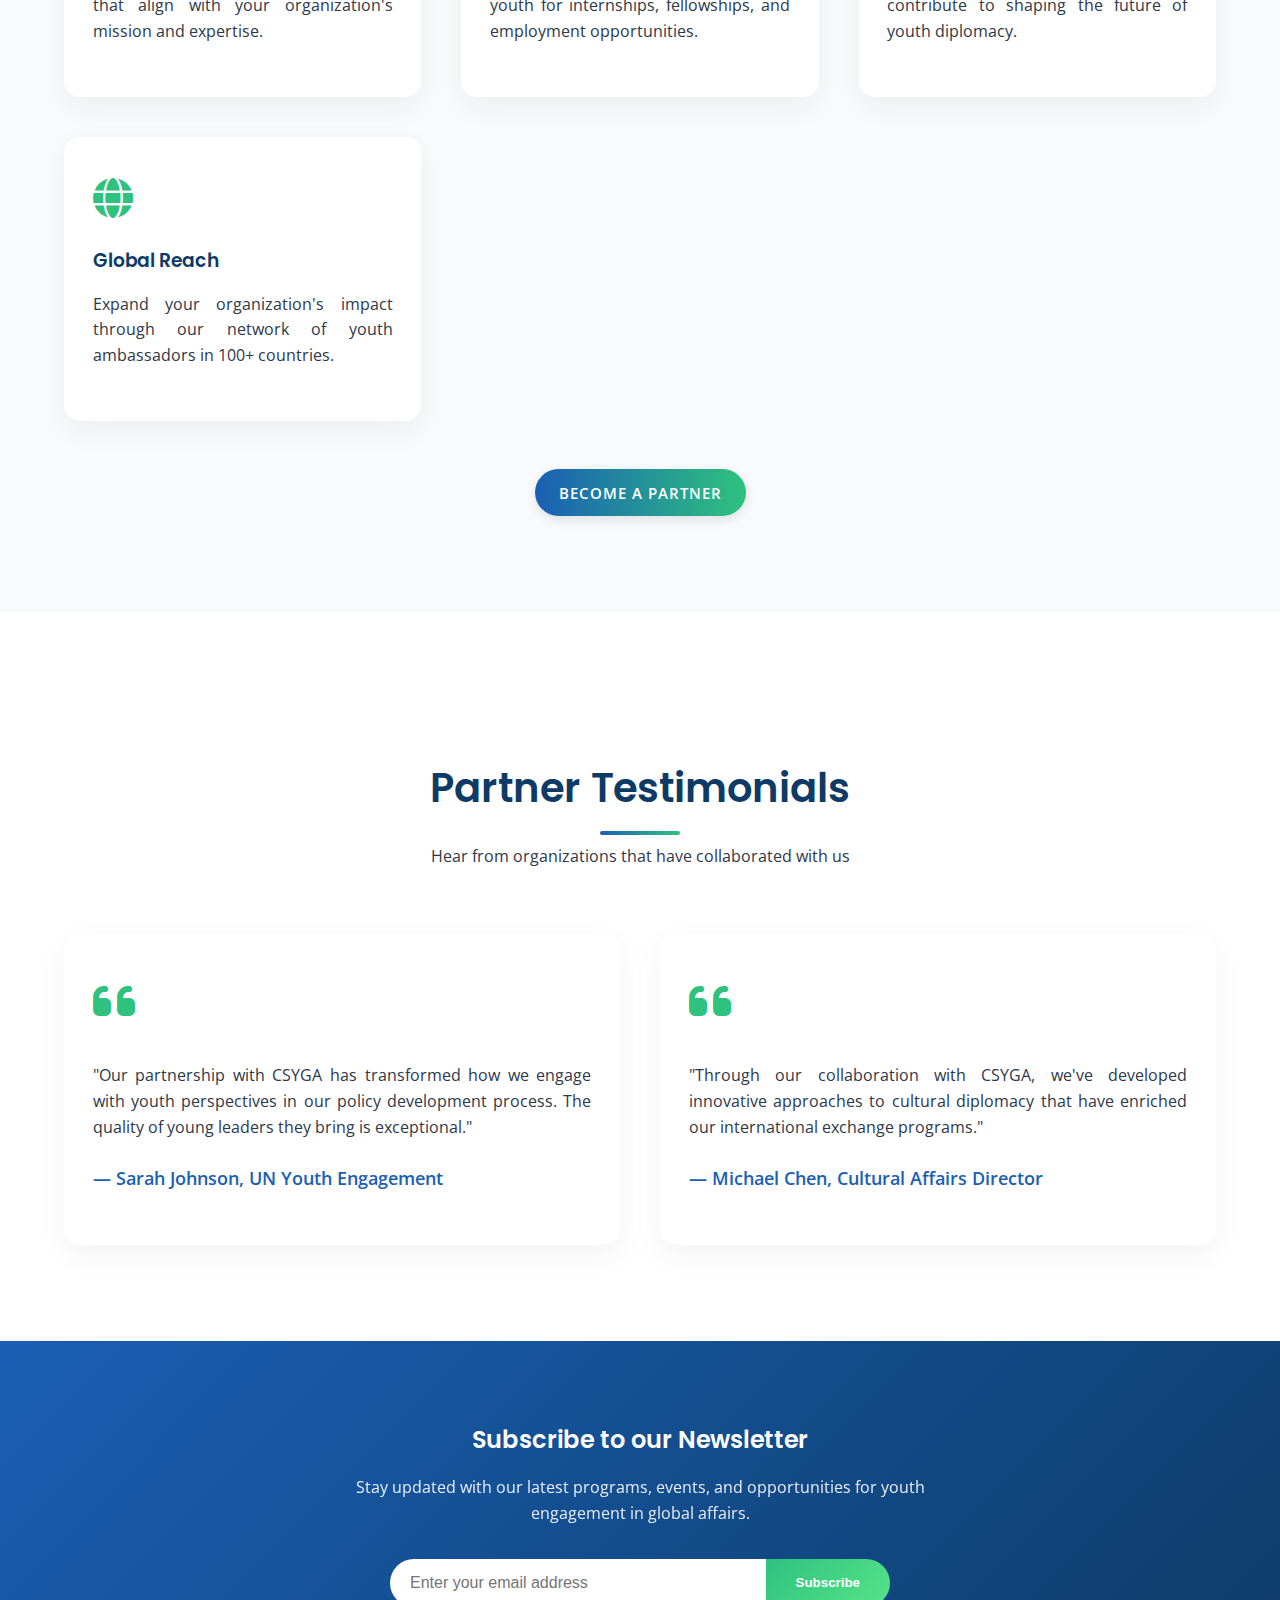
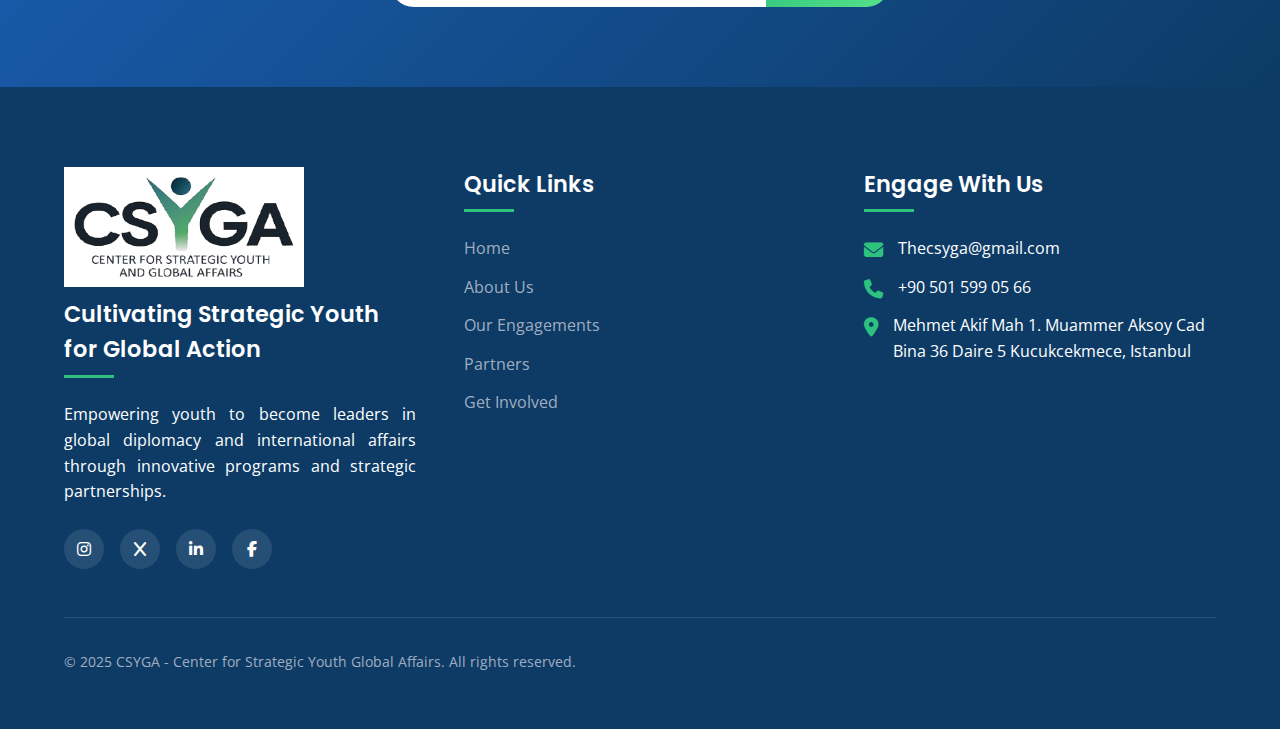
<file: partners.html>
<!DOCTYPE html>
<html lang="en">
<head>
    <meta charset="UTF-8">
    <meta name="viewport" content="width=device-width, initial-scale=1.0">
    <title>Our Partners | CSYGA</title>
    <link rel="stylesheet" href="https://cdnjs.cloudflare.com/ajax/libs/font-awesome/6.4.0/css/all.min.css">
    <link href="https://fonts.googleapis.com/css2?family=Poppins:wght@300;400;500;600;700&family=Open+Sans:wght@400;600&display=swap" rel="stylesheet">
    <link rel="stylesheet" href="style.css">
</head>
<body>
    <!-- Header -->
    <header>
        <div class="container header-container">
      
          <!-- Left: Logo -->
          <div class="header-left">
            <a href="index.html" class="logo">
              <img src="logo.png" alt="" width="120px" height="60px">
            </a>
          </div>
      
          <!-- Center: Navigation Menu -->
          <div class="header-center">
            <ul class="nav-menu">
              <li><a href="index.html" class="active">Home</a></li>
              <li><a href="about.html">About Us</a></li>
              <li class="dropdown">
                <a href="engagements.html">Our Engagements <i class="fas fa-chevron-down"></i></a>
                <div class="dropdown-content">
                  <a href="engagements.html#dynamic"><i class="fas fa-bullhorn"></i> Dynamic Engagements</a>
                  <a href="engagements.html#simulations"><i class="fas fa-handshake"></i> Diplomacy Simulations</a>
                  <a href="engagements.html#workshops"><i class="fas fa-users"></i> Workshops</a>
                  <a href="engagements.html#cultural"><i class="fas fa-globe-americas"></i> Cultural Diplomacy</a>
                </div>
              </li>
              <li><a href="partners.html">Partners</a></li>
              <li><a href="get-involved.html">Get Involved</a></li>
              <li><a href="engage.html">Engage</a></li>
            </ul>
          </div>
      
          <!-- Right: Apply Now Button -->
          <div class="header-right">
            <a href="get-involved.html#apply" class="btn btn-primary">Apply Now</a>
          </div>
      
        </div>
      </header>

    <!-- Hero Section -->
    <section class="hero" id="home">
        <div class="container hero-content">
            <h1>Our Strategic Partners</h1>
            <p>Collaboration is at the heart of our mission. Discover the organizations that join us in empowering youth for global impact.</p>
        </div>
    </section>

    <!-- Partners Section -->
    <section class="content-section">
        <div class="container">
            <div class="section-header">
                <h2>Global Network of Partners</h2>
                <p>We collaborate with leading international organizations, academic institutions, and diplomatic missions to create meaningful opportunities for youth engagement in global affairs.</p>
            </div>
            
            <div class="partner-grid">
                <div class="partner-card">
                    <img src="bab.jpeg" alt="Babe-Alem">
                </div>
                <div class="partner-card">
                    <img src="tugva.png" alt="Tugva">
                </div>
                <div class="partner-card">
                    <img src="udef.png" alt="Udef">
                </div>
                <div class="partner-card">
                    <img src="tisup.png" alt="Red Cross">
                </div>
                <div class="partner-card">
                    <img src="Ababeel.png" alt="Ababeel Group">
                </div>
            </div>
        </div>
    </section>

    <!-- Partnership Benefits -->
    <section class="content-section" style="background-color: var(--light-bg);">
        <div class="container">
            <div class="section-header">
                <h2>Partnership Opportunities</h2>
                <p>Join our global network and collaborate to empower the next generation of diplomatic leaders</p>
            </div>
            
            <div class="engagement-grid">
                <div class="engagement-card">
                    <div class="card-content">
                        <div class="card-icon">
                            <i class="fas fa-hands-helping"></i>
                        </div>
                        <h3>Program Collaboration</h3>
                        <p>Co-create youth engagement programs that align with your organization's mission and expertise.</p>
                    </div>
                </div>
                
                <div class="engagement-card">
                    <div class="card-content">
                        <div class="card-icon">
                            <i class="fas fa-user-graduate"></i>
                        </div>
                        <h3>Talent Pipeline</h3>
                        <p>Access our global network of talented youth for internships, fellowships, and employment opportunities.</p>
                    </div>
                </div>
                
                <div class="engagement-card">
                    <div class="card-content">
                        <div class="card-icon">
                            <i class="fas fa-bullhorn"></i>
                        </div>
                        <h3>Thought Leadership</h3>
                        <p>Participate in our high-level forums and contribute to shaping the future of youth diplomacy.</p>
                    </div>
                </div>
                
                <div class="engagement-card">
                    <div class="card-content">
                        <div class="card-icon">
                            <i class="fas fa-globe"></i>
                        </div>
                        <h3>Global Reach</h3>
                        <p>Expand your organization's impact through our network of youth ambassadors in 100+ countries.</p>
                    </div>
                </div>
            </div>
            
            <div style="text-align: center; margin-top: 3rem;">
                <a href="engage.html" class="btn btn-primary">Become a Partner</a>
            </div>
        </div>
    </section>

    <!-- Testimonials -->
    <section class="content-section">
        <div class="container">
            <div class="section-header">
                <h2>Partner Testimonials</h2>
                <p>Hear from organizations that have collaborated with us</p>
            </div>
            
            <div class="engagement-grid">
                <div class="engagement-card">
                    <div class="card-content">
                        <div class="quote-icon">
                            <i class="fas fa-quote-left"></i>
                        </div>
                        <p>"Our partnership with CSYGA has transformed how we engage with youth perspectives in our policy development process. The quality of young leaders they bring is exceptional."</p>
                        <p class="quote-author">— Sarah Johnson, UN Youth Engagement</p>
                    </div>
                </div>
                
                <div class="engagement-card">
                    <div class="card-content">
                        <div class="quote-icon">
                            <i class="fas fa-quote-left"></i>
                        </div>
                        <p>"Through our collaboration with CSYGA, we've developed innovative approaches to cultural diplomacy that have enriched our international exchange programs."</p>
                        <p class="quote-author">— Michael Chen, Cultural Affairs Director</p>
                    </div>
                </div>
            </div>
        </div>
    </section>

    <!-- Newsletter Section -->
    <section class="newsletter">
        <div class="container">
            <h2>Subscribe to our Newsletter</h2>
            <p>Stay updated with our latest programs, events, and opportunities for youth engagement in global affairs.</p>
            <form class="subscribe-form">
                <input type="email" placeholder="Enter your email address" required>
                <button type="submit">Subscribe</button>
            </form>
        </div>
    </section>

   <!-- Footer -->
   <footer>
    <div class="container">
        <div class="footer-grid">
            <div class="footer-col">
                <a href="index.html" class="logo" >
                    <img src="logo.png" alt="" width="240px" height="120px" style="background: white; padding: 10px; margin-bottom: 10px;">
                  </a>         
                  <h3>Cultivating Strategic Youth for Global Action</h3>           <p>Empowering youth to become leaders in global diplomacy and international affairs through innovative programs and strategic partnerships.</p>
                <div class="social-links">
                    <a href="https://www.instagram.com/thecsyga/"><i class="fab fa-instagram"></i></a>
                    <a href="https://x.com/thecsyga"><i class="fab fa-x"></i></a>
                    <a href="https://www.linkedin.com/company/center-for-strategic-youth-global-affairs/about/?viewAsMember=true"><i class="fab fa-linkedin-in"></i></a>
                    <a href="https://www.facebook.com/thecsyga"><i class="fab fa-facebook-f"></i></a>
                </div>
            </div>
            
            <div class="footer-col">
                <h3>Quick Links</h3>
                <ul>
                    <li><a href="index.html">Home</a></li>
                    <li><a href="about.html">About Us</a></li>
                    <li><a href="engagements.html">Our Engagements</a></li>
                    <li><a href="partners.html">Partners</a></li>
                    <li><a href="get-involved.html">Get Involved</a></li>
                </ul>
            </div>
            
            <div class="footer-col">
                <h3>Engage With Us</h3>
                <ul class="contact-info">
                    <li>
                        <i class="fas fa-envelope"></i>
                        <span>Thecsyga@gmail.com</span>
                    </li>
                    <li>
                        <i class="fas fa-phone"></i>
                        <span>+90 501 599 05 66</span>
                    </li>
                    <li>
                        <i class="fas fa-map-marker-alt"></i>
                        <span>Mehmet Akif Mah 1. Muammer Aksoy Cad Bina 36 Daire 5 
                            Kucukcekmece, Istanbul</span>
                    </li>
                </ul>
            </div>
        </div>
        
        <div class="footer-bottom">
            <p>&copy; 2025 CSYGA - Center for Strategic Youth Global Affairs. All rights reserved.</p>
        </div>
    </div>
</footer>

    <script src="script.js"></script>
</body>
</html>
</file>
<file: style.css>
/* style.css - Shared Styles */
:root {
    --primary-blue: #1a5fb4;
    --primary-green: #2ec27e;
    --secondary-blue: #62a0ea;
    --secondary-green: #57e389;
    --dark-blue: #0d3b66;
    --light-bg: #f8fafc;
    --text-dark: #2d3748;
    --text-light: #718096;
    --white: #ffffff;
    --transition: all 0.3s ease;
}

* {
    margin: 0;
    padding: 0;
    box-sizing: border-box;
}

body {
    font-family: 'Open Sans', sans-serif;
    color: var(--text-dark);
    background-color: var(--light-bg);
    line-height: 1.6;
    overflow-x: hidden;
}

h1, h2, h3, h4, h5, h6 {
    font-family: 'Poppins', sans-serif;
    font-weight: 600;
    margin-bottom: 1rem;
    color: var(--dark-blue);
}

p {
    margin-bottom: 1.5rem;
    text-align: justify;
}

.container {
    width: 90%;
    max-width: 1200px;
    margin: 0 auto;
}

.btn {
    display: inline-block;
    padding: 12px 28px;
    border-radius: 30px;
    font-weight: 600;
    text-transform: uppercase;
    letter-spacing: 1px;
    text-decoration: none;
    transition: var(--transition);
    cursor: pointer;
    border: none;
    font-size: 0.9rem;
}

.btn-primary {
    background: linear-gradient(135deg, var(--primary-blue), var(--primary-green));
    color: var(--white);
    box-shadow: 0 4px 15px rgba(26, 95, 180, 0.3);
}

.btn-primary:hover {
    background: linear-gradient(135deg, var(--secondary-blue), var(--secondary-green));
    transform: translateY(-3px);
    box-shadow: 0 6px 20px rgba(26, 95, 180, 0.4);
}

.btn-secondary {
    background-color: transparent;
    border: 2px solid var(--primary-blue);
    color: var(--primary-blue);
}

.btn-secondary:hover {
    background-color: var(--primary-blue);
    color: var(--white);
}

/* Header Styles */
/* Header Styles */
header {
    background-color: var(--white);
    box-shadow: 0 2px 20px rgba(0, 0, 0, 0.05);
    position: fixed;
    width: 100%;
    top: 0;
    z-index: 1000;
}

.header-container {
    display: flex;
    justify-content: space-between;
    align-items: center;
    padding: 1.2rem 0;
}

.header-left, .header-center, .header-right {
    display: flex;
    align-items: center;
}

.logo {
    display: flex;
    align-items: center;
    font-size: 1.8rem;
    font-weight: 700;
    color: var(--dark-blue);
    text-decoration: none;
}

.logo span {
    color: var(--primary-green);
}

.nav-menu {
    display: flex;
    list-style: none;
    margin: 0;
    padding: 0;
}

.nav-menu li {
    position: relative;
    margin: 0 1rem;
}

.nav-menu li a {
    text-decoration: none;
    color: var(--text-dark);
    font-weight: 500;
    font-size: 1.05rem;
    transition: var(--transition);
    position: relative;
    display: block;
    padding: 0.5rem 0;
}

.nav-menu li a:after {
    content: '';
    position: absolute;
    width: 0;
    height: 2px;
    bottom: 0;
    left: 0;
    background: linear-gradient(90deg, var(--primary-blue), var(--primary-green));
    transition: var(--transition);
}

.nav-menu li a:hover {
    color: var(--primary-blue);
}

.nav-menu li a:hover:after {
    width: 100%;
}

/* Dropdown Styles */
.dropdown {
    position: relative;
}

.dropdown-content {
    position: absolute;
    top: 100%;
    left: 0;
    background-color: var(--white);
    box-shadow: 0 8px 16px rgba(0, 0, 0, 0.1);
    min-width: 220px;
    border-radius: 8px;
    z-index: 1;
    opacity: 0;
    visibility: hidden;
    transform: translateY(10px);
    transition: var(--transition);
    padding: 1rem;
}

.dropdown:hover .dropdown-content {
    opacity: 1;
    visibility: visible;
    transform: translateY(0);
}

.dropdown-content a {
    display: block;
    padding: 0.8rem 1.5rem;
    color: var(--text-dark);
    text-decoration: none;
    transition: var(--transition);
    font-size: 0.95rem;
}

.dropdown-content a:hover {
    background-color: var(--light-bg);
    color: var(--primary-blue);
    padding-left: 1.8rem;
}




/* Desktop default */
.mobile-toggle {
    display: none;
    font-size: 1.5rem;
    cursor: pointer;
  }
  
  /* Mobile responsiveness */
  @media (max-width: 768px) {
    .mobile-toggle {
      display: block;
    }
  
    .header-center {
      position: absolute;
      top: 100%;
      left: 0;
      width: 100%;
      background: var(--white);
      padding: 1rem 0;
      display: none; /* hidden by default */
      flex-direction: column;
      align-items: center;
      box-shadow: 0 8px 20px rgba(0, 0, 0, 0.1);
      z-index: 999;
    }
  
    .header-center.active {
      display: flex;
    }
        .nav-menu {
            position: fixed;
            top: 80px;
            left: -100%;
            width: 100%;
            background-color: var(--white);
            flex-direction: column;
            align-items: center;
            padding: 2rem 0;
            box-shadow: 0 10px 20px rgba(0, 0, 0, 0.1);
            transition: left 0.3s ease;
            z-index: 999;
          }
          
          .nav-menu.active {
            left: 0;
          }
          
          .nav-menu li {
            margin: 1rem 0;
          }
          
          .nav-menu li a {
            font-size: 1.2rem;
            display: block;
            padding: 0.5rem 1rem;
          }

          .dropdown-content {
            display: none;
            padding-left: 1rem;
          }
        
          .dropdown.open .dropdown-content {
            display: block;
          }

  }
  

.header-right {
    flex: 0 0 auto;
    display: flex;
    align-items: center;
    justify-content: flex-end;
}

.btn.btn-primary {
    padding: 0.7rem 1.5rem;
    font-weight: 600;
    font-size: 0.95rem;
    border-radius: 50px;
    background: linear-gradient(to right, var(--primary-blue), var(--primary-green));
    color: #fff;
    border: none;
    box-shadow: 0 4px 12px rgba(0, 0, 0, 0.1);
    transition: var(--transition);
    text-transform: uppercase;
    white-space: nowrap;
}

.btn.btn-primary:hover {
    opacity: 0.9;
    transform: translateY(-1px);
    box-shadow: 0 6px 18px rgba(0, 0, 0, 0.15);
}

.mobile-toggle {
    display: none;
    font-size: 1.5rem;
    cursor: pointer;
}

/* Hero Section */
.hero {
    padding: 160px 0 100px;
    background: linear-gradient(135deg, rgba(26, 95, 180, 0.9), rgba(46, 194, 126, 0.85)), url('https://images.unsplash.com/photo-1517245386807-bb43f82c33c4?ixlib=rb-4.0.3&ixid=M3wxMjA3fDB8MHxwaG90by1wYWdlfHx8fGVufDB8fHx8fA%3D%3D&auto=format&fit=crop&w=1740&q=80');
    background-size: cover;
    background-position: center;
    color: var(--white);
    text-align: center;
}

.hero-content {
    max-width: 800px;
    margin: 0 auto;
}

.hero h1 {
    font-size: 3.2rem;
    margin-bottom: 1.5rem;
    color: var(--white);
    line-height: 1.2;
}

.hero p {
    font-size: 1.2rem;
    margin-bottom: 2.5rem;
    text-align: center;
    opacity: 0.95;
}

.hero-btns {
    display: flex;
    justify-content: center;
    gap: 1rem;
    margin-top: 2rem;
}

.hero-btns .btn {
    min-width: 180px;
    text-align: center;
}

/* Quote Section */
.quote-section {
    background-color: var(--white);
    padding: 5rem 0;
    text-align: center;
}

.quote-box {
    max-width: 800px;
    margin: 0 auto;
    padding: 3rem;
    border-radius: 16px;
    background: linear-gradient(135deg, rgba(26, 95, 180, 0.05), rgba(46, 194, 126, 0.05));
    position: relative;
}

.quote-icon {
    font-size: 3rem;
    color: var(--primary-green);
    margin-bottom: 1.5rem;
}

.quote-text {
    font-size: 1.6rem;
    font-style: italic;
    font-weight: 500;
    margin-bottom: 2rem;
    color: var(--dark-blue);
    line-height: 1.5;
}

.quote-author {
    font-size: 1.1rem;
    color: var(--primary-blue);
    font-weight: 600;
}

/* Section Header */
.section-header {
    text-align: center;
    margin-bottom: 4rem;
    padding-top: 3rem;
}

.section-header h2 {
    font-size: 2.5rem;
    position: relative;
    display: inline-block;
    margin-bottom: 1.5rem;
}

.section-header h2:after {
    content: '';
    position: absolute;
    width: 80px;
    height: 4px;
    background: linear-gradient(90deg, var(--primary-blue), var(--primary-green));
    bottom: -15px;
    left: 50%;
    transform: translateX(-50%);
    border-radius: 2px;
}

.section-header p {
    max-width: 700px;
    margin: 0 auto;
    text-align: center;
}

/* Engagement Grid */
.engagement-grid {
    display: grid;
    grid-template-columns: repeat(auto-fit, minmax(300px, 1fr));
    gap: 2.5rem;
    margin-top: 3rem;
}

.engagement-card {
    background: var(--white);
    border-radius: 16px;
    overflow: hidden;
    box-shadow: 0 10px 30px rgba(0, 0, 0, 0.05);
    transition: var(--transition);
}

.engagement-card:hover {
    transform: translateY(-10px);
    box-shadow: 0 15px 40px rgba(0, 0, 0, 0.1);
}

.card-img {
    height: 200px;
    background-size: cover;
    background-position: center;
}

.card-content {
    padding: 1.8rem;
}

.card-icon {
    font-size: 2.5rem;
    color: var(--primary-green);
    margin-bottom: 1rem;
}

/* Newsletter Section */
.newsletter {
    padding: 5rem 0;
    background: linear-gradient(135deg, var(--primary-blue), var(--dark-blue));
    color: var(--white);
    text-align: center;
}

.newsletter h2 {
    color: var(--white);
    margin-bottom: 1rem;
}

.newsletter p {
    max-width: 600px;
    margin: 0 auto 2rem;
    opacity: 0.9;
    text-align: center;
}

.subscribe-form {
    max-width: 500px;
    margin: 0 auto;
    display: flex;
}

.subscribe-form input {
    flex: 1;
    padding: 15px 20px;
    border: none;
    border-radius: 50px 0 0 50px;
    font-size: 1rem;
    outline: none;
}

.subscribe-form button {
    background: linear-gradient(135deg, var(--primary-green), var(--secondary-green));
    color: var(--white);
    border: none;
    padding: 0 30px;
    border-radius: 0 50px 50px 0;
    font-weight: 600;
    cursor: pointer;
    transition: var(--transition);
}

.subscribe-form button:hover {
    background: linear-gradient(135deg, var(--secondary-green), var(--primary-green));
}

/* Footer */
footer {
    background-color: var(--dark-blue);
    color: var(--white);
    padding: 5rem 0 2rem;
}

.footer-grid {
    display: grid;
    grid-template-columns: repeat(auto-fit, minmax(250px, 1fr));
    gap: 3rem;
    margin-bottom: 3rem;
}

.footer-col h3 {
    color: var(--white);
    font-size: 1.4rem;
    margin-bottom: 1.5rem;
    position: relative;
    padding-bottom: 10px;
}

.footer-col h3:after {
    content: '';
    position: absolute;
    left: 0;
    bottom: 0;
    width: 50px;
    height: 3px;
    background: var(--primary-green);
}

.footer-col ul {
    list-style: none;
}

.footer-col ul li {
    margin-bottom: 0.8rem;
}

.footer-col ul li a {
    color: #a0aec0;
    text-decoration: none;
    transition: var(--transition);
}

.footer-col ul li a:hover {
    color: var(--white);
    padding-left: 5px;
}

.contact-info li {
    display: flex;
    align-items: flex-start;
    margin-bottom: 1.2rem;
}

.contact-info i {
    color: var(--primary-green);
    margin-right: 15px;
    font-size: 1.2rem;
    margin-top: 5px;
}

.social-links {
    display: flex;
    gap: 1rem;
    margin-top: 1.5rem;
}

.social-links a {
    display: flex;
    align-items: center;
    justify-content: center;
    width: 40px;
    height: 40px;
    border-radius: 50%;
    background-color: rgba(255, 255, 255, 0.1);
    color: var(--white);
    transition: var(--transition);
    text-decoration: none;
}

.social-links a:hover {
    background-color: var(--primary-green);
    transform: translateY(-5px);
}

.footer-bottom {
    border-top: 1px solid rgba(255, 255, 255, 0.1);
    padding-top: 2rem;
    text-align: center;
    font-size: 0.9rem;
    color: #a0aec0;
}

/* Content Sections */
.content-section {
    padding: 6rem 0;
    background-color: var(--white);
}

.two-column {
    display: grid;
    grid-template-columns: 1fr 1fr;
    gap: 4rem;
    align-items: center;
}

.two-column img {
    width: 100%;
    border-radius: 16px;
    box-shadow: 0 10px 30px rgba(0, 0, 0, 0.1);
}

.team-grid {
    display: grid;
    grid-template-columns: repeat(auto-fit, minmax(250px, 1fr));
    gap: 2.5rem;
    margin-top: 3rem;
}

.team-card {
    background: var(--light-bg);
    border-radius: 16px;
    padding: 2rem;
    text-align: center;
    transition: var(--transition);
    box-shadow: 0 5px 15px rgba(0, 0, 0, 0.05);
}

.team-card:hover {
    transform: translateY(-10px);
    box-shadow: 0 15px 30px rgba(0, 0, 0, 0.1);
}

.team-img {
    width: 120px;
    height: 120px;
    border-radius: 50%;
    margin: 0 auto 1.5rem;
    background-size: cover;
    background-position: center;
    border: 5px solid var(--white);
    box-shadow: 0 5px 15px rgba(0, 0, 0, 0.1);
}

.partner-grid {
    display: grid;
    grid-template-columns: repeat(auto-fit, minmax(180px, 1fr));
    gap: 2rem;
    margin-top: 3rem;
}

.partner-card {
    background: var(--white);
    border-radius: 12px;
    padding: 2rem;
    display: flex;
    align-items: center;
    justify-content: center;
    height: 150px;
    box-shadow: 0 5px 15px rgba(0, 0, 0, 0.05);
    transition: var(--transition);
}

.partner-card:hover {
    transform: translateY(-5px);
    box-shadow: 0 10px 25px rgba(0, 0, 0, 0.1);
}

.partner-card img {
    max-width: 100%;
    max-height: 80px;
    filter: grayscale(100%);
    transition: var(--transition);
}

.partner-card:hover img {
    filter: grayscale(0);
}

/* Form Styles */
.form-container {
    max-width: 800px;
    margin: 0 auto;
    background: var(--white);
    padding: 3rem;
    border-radius: 16px;
    box-shadow: 0 10px 30px rgba(0, 0, 0, 0.05);
}

.form-group {
    margin-bottom: 1.5rem;
}

.form-group label {
    display: block;
    margin-bottom: 0.5rem;
    font-weight: 600;
    color: var(--dark-blue);
}

.form-group input,
.form-group textarea,
.form-group select {
    width: 100%;
    padding: 12px 15px;
    border: 1px solid #e2e8f0;
    border-radius: 8px;
    font-size: 1rem;
    transition: var(--transition);
}

.form-group input:focus,
.form-group textarea:focus,
.form-group select:focus {
    border-color: var(--primary-blue);
    outline: none;
    box-shadow: 0 0 0 3px rgba(26, 95, 180, 0.1);
}

.form-group textarea {
    min-height: 150px;
    resize: vertical;
}

.form-group-inline .phone-wrapper {
    display: flex;
    gap: 0.5rem;
    align-items: center;
}

.phone-wrapper input[type="text"],
.phone-wrapper input[type="tel"] {
    flex: 1;
    padding: 0.6rem 0.8rem;
    font-size: 1rem;
    border: 1px solid #ccc;
    border-radius: 6px;
}

.phone-wrapper input#countryCode {
    max-width: 90px;
    text-align: center;
}

/* Responsive Design */
@media (max-width: 992px) {
    .hero h1 {
        font-size: 2.8rem;
    }
    
    .quote-text {
        font-size: 1.4rem;
    }
    
    .two-column {
        grid-template-columns: 1fr;
        gap: 2rem;
    }

    .nav-menu li {
        margin: 0 0.8rem;
    }
    
    .nav-menu li a {
        font-size: 0.95rem;
    }
}

@media (max-width: 768px) {
    .header-container {
        padding: 1rem 1.2rem;
    }

    .mobile-toggle {
        display: block;
    }
    
    .nav-menu {
        position: fixed;
        top: 80px;
        left: -100%;
        flex-direction: column;
        background-color: var(--white);
        width: 100%;
        padding: 2rem;
        box-shadow: 0 10px 20px rgba(0, 0, 0, 0.1);
        transition: var(--transition);
    }
    
    .nav-menu.active {
        left: 0;
    }
    
    .nav-menu li {
        margin: 1rem 0;
    }
    
    .dropdown-content {
        position: static;
        opacity: 1;
        visibility: visible;
        box-shadow: none;
        padding: 0.5rem 0 0 1.5rem;
    }
    
    .hero-btns {
        flex-direction: column;
        align-items: center;
    }
    
    .subscribe-form {
        flex-direction: column;
        gap: 1rem;
    }
    
    .subscribe-form input,
    .subscribe-form button {
        border-radius: 50px;
        width: 100%;
    }
}

@media (max-width: 576px) {
    .hero {
        padding: 140px 0 80px;
    }
    
    .hero h1 {
        font-size: 2.2rem;
    }
    
    .section-header h2 {
        font-size: 2rem;
    }
    
    .quote-text {
        font-size: 1.2rem;
    }
    
    .form-container {
        padding: 2rem;
    }
}
</file>
